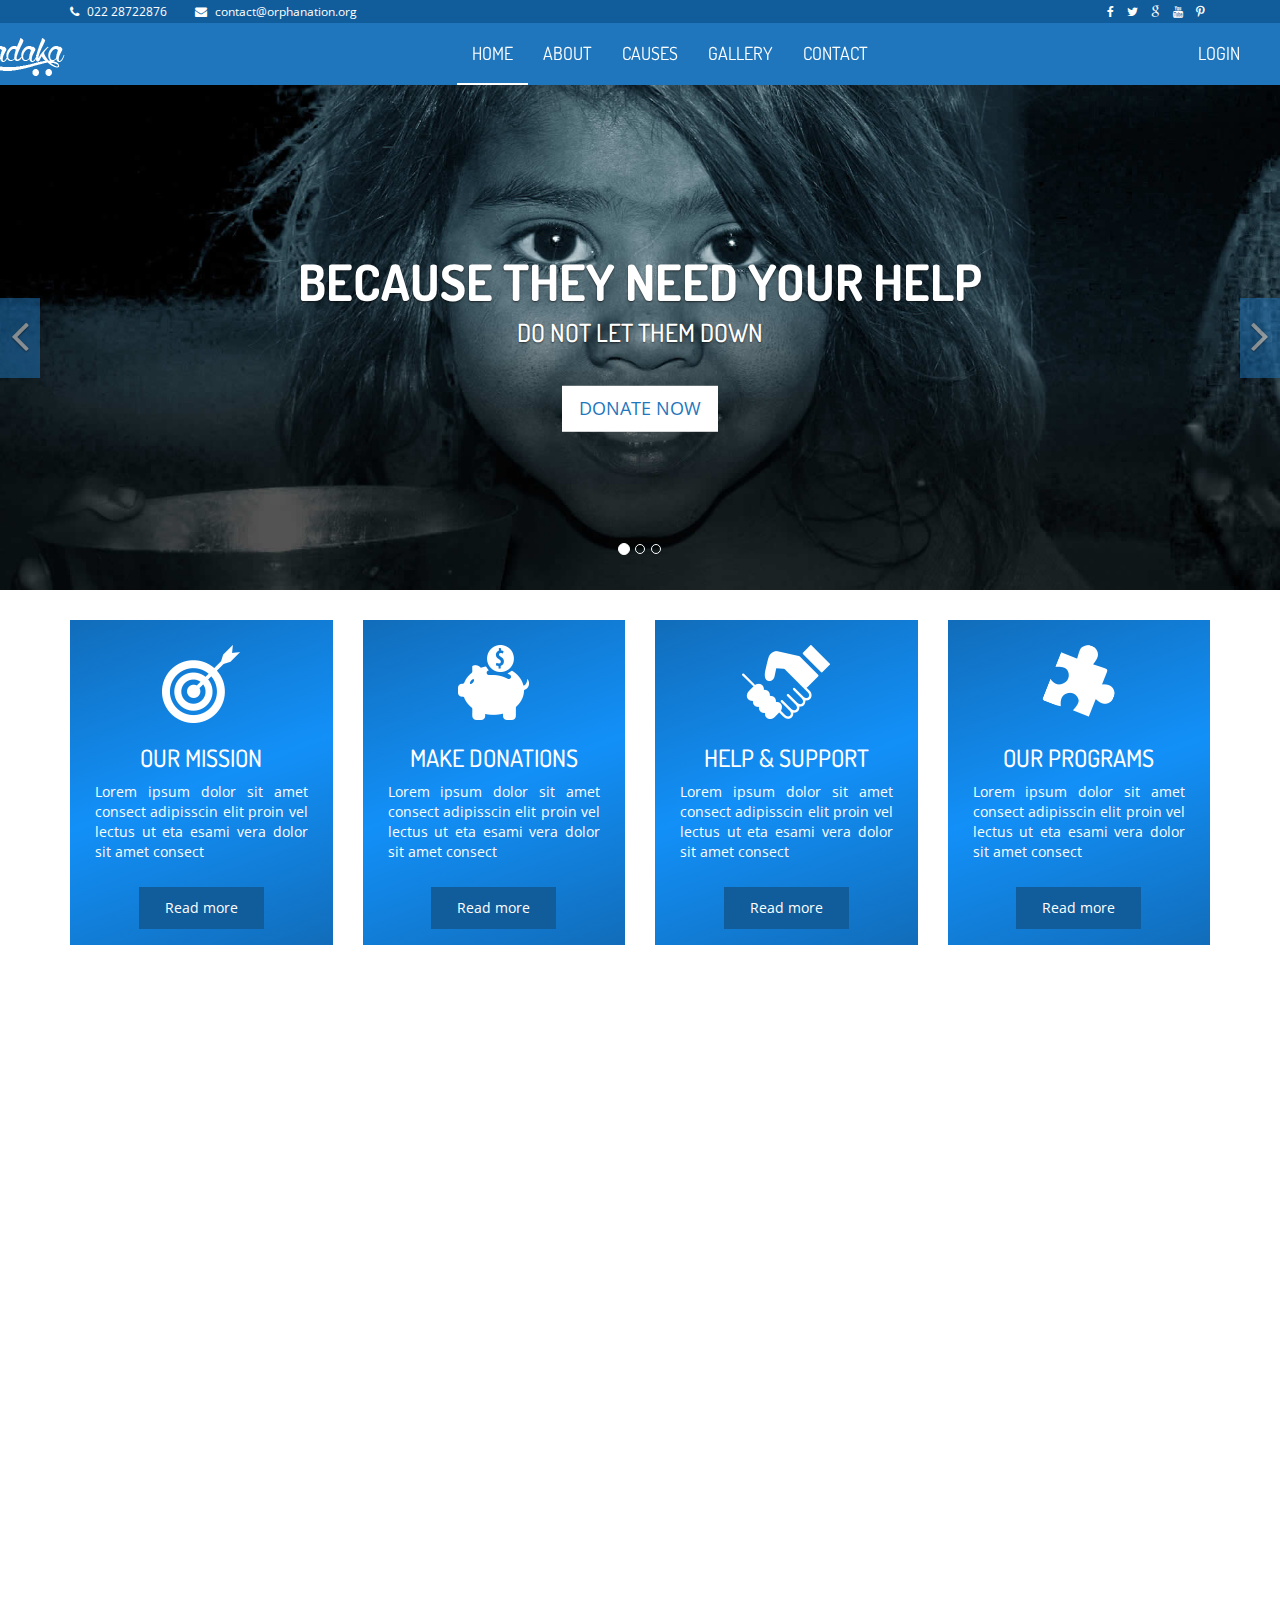
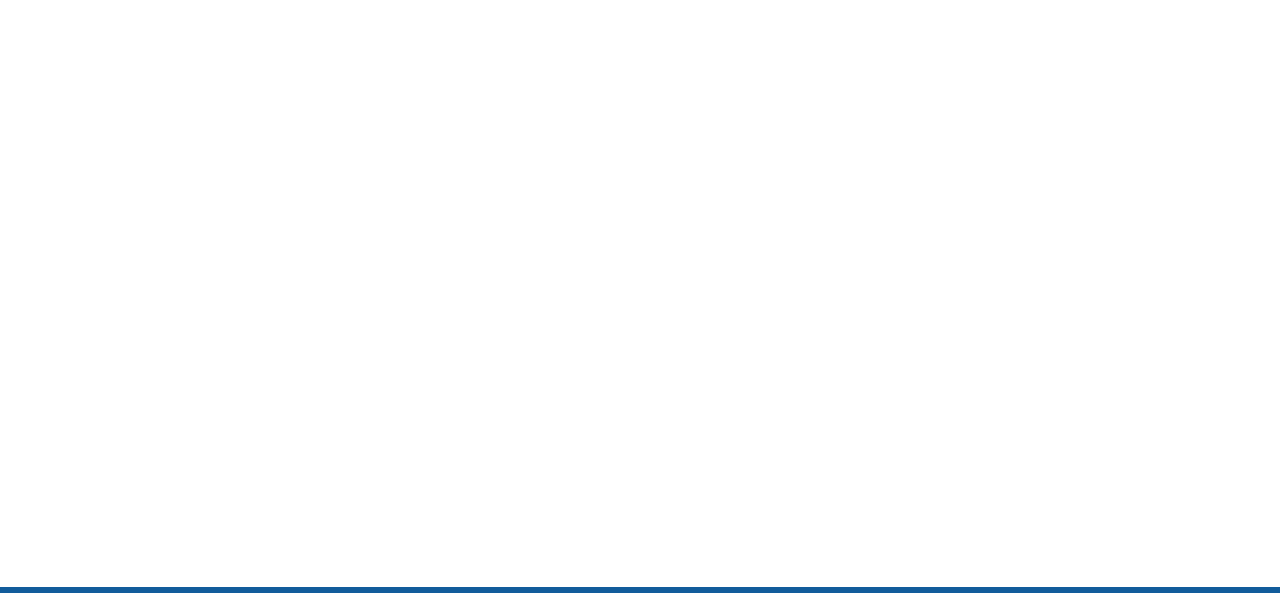
<file: index.html>
<!DOCTYPE html>
<html class="no-js">
    <head>
        <meta charset="utf-8">
        <title>Orphanation</title>
        <meta name="description" content="">
        <meta name="viewport" content="width=device-width, initial-scale=1">
        <!-- Fonts -->
        <link href='http://fonts.googleapis.com/css?family=Open+Sans:400,300,700' rel='stylesheet' type='text/css'>
        <link href='http://fonts.googleapis.com/css?family=Dosis:400,700' rel='stylesheet' type='text/css'>

        <!-- Bootsrap -->
        <link rel="stylesheet" href="assets/css/bootstrap.min.css">

        <!-- Font awesome -->
        <link rel="stylesheet" href="assets/css/font-awesome.min.css">

        <!-- Owl carousel -->
        <link rel="stylesheet" href="assets/css/owl.carousel.css">

        <!-- Template main Css -->
        <link rel="stylesheet" href="assets/css/style.css">
        
        <!-- Modernizr -->
        <script src="assets/js/modernizr-2.6.2.min.js"></script>


    </head>

    <body>


    <header class="main-header">
        
    
        <nav class="navbar navbar-static-top">

            <div class="navbar-top">

              <div class="container">
                  <div class="row">

                    <div class="col-sm-6 col-xs-12">

                        <ul class="list-unstyled list-inline header-contact">
                            <li> <i class="fa fa-phone"></i> <a href="tel:">022 28722876 </a> </li>
                             <li> <i class="fa fa-envelope"></i> <a href="contact@orphanation.org">contact@orphanation.org</a> </li>
                       </ul> <!-- /.header-contact  -->
                      
                    </div>

                    <div class="col-sm-6 col-xs-12 text-right">

                        <ul class="list-unstyled list-inline header-social">

                            <li> <a href="#"> <i class="fa fa-facebook"></i> </a> </li>
                            <li> <a href="#"> <i class="fa fa-twitter"></i>  </a> </li>
                            <li> <a href="#"> <i class="fa fa-google"></i>  </a> </li>
                            <li> <a href="#"> <i class="fa fa-youtube"></i>  </a> </li>
                            <li> <a href="#"> <i class="fa fa fa-pinterest-p"></i>  </a> </li>
                       </ul> <!-- /.header-social  -->
                        

                    </div>


                  </div>
              </div>

            </div>

            <div class="navbar-main">
              
              <div class="container" style="margin-right: 10px;">

                <div class="navbar-header">
                  <button type="button" class="navbar-toggle collapsed" data-toggle="collapse" data-target="#navbar" aria-expanded="false" aria-controls="navbar">

                    <span class="sr-only">Toggle navigation</span>
                    <span class="icon-bar"></span>
                    <span class="icon-bar"></span>
                    <span class="icon-bar"></span>

                  </button>
                  
                  <a class="navbar-brand" href="index.html"><img style="margin-left:-150px;" src="assets/images/sadaka-logo.png" alt=""></a>
                  
                </div>

                <div id="navbar" class="navbar-collapse collapse pull-right">

                  <ul class="nav navbar-nav">

                    <li><a class="is-active" href="index.html" style="margin-left:200px;">HOME</a></li>
                    <li><a href="about.html">ABOUT</a></li>
                    <li><a href="causes.html">CAUSES</a></li>
                    <li><a href="gallery.html">GALLERY</a></li>
                    <li><a href="contact.html">CONTACT</a></li>
                     <li style="float:right !important; margin-left:300px; margin-right: 00px;"><a href="login.php" style="float:right !important; margin-right: 00px;">LOGIN</a></li>
                  </ul>

                </div> <!-- /#navbar -->

              </div> <!-- /.container -->                

              
            </div> <!-- /.navbar-main -->


        </nav> 

    </header> <!-- /. main-header -->




    <!-- Carousel
    ================================================== -->
    <div id="homeCarousel" class="carousel slide carousel-home" data-ride="carousel">

          <!-- Indicators -->
          <ol class="carousel-indicators">
            <li data-target="#homeCarousel" data-slide-to="0" class="active"></li>
            <li data-target="#homeCarousel" data-slide-to="1"></li>
            <li data-target="#homeCarousel" data-slide-to="2"></li>
          </ol>

          <div class="carousel-inner" role="listbox">

            <div class="item active">

              <img src="assets/images/slider/home-slider-1.jpg" alt="">

              <div class="container">

                <div class="carousel-caption">

                  <h2 class="carousel-title bounceInDown animated slow">Because they need your help</h2>
                  <h4 class="carousel-subtitle bounceInUp animated slow ">Do not let them down</h4>
                  <a href="#" class="btn btn-lg btn-secondary hidden-xs bounceInUp animated slow" data-toggle="modal" data-target="#donateModal">DONATE NOW</a>

                </div> <!-- /.carousel-caption -->

              </div>

            </div> <!-- /.item -->


            <div class="item ">

              <img src="assets/images/slider/home-slider-2.jpg" alt="">

              <div class="container">

                <div class="carousel-caption">

                  <h2 class="carousel-title bounceInDown animated slow">Together we can improve their lives</h2>
                  <h4 class="carousel-subtitle bounceInUp animated slow"> So let's do it !</h4>
                  <a href="#" class="btn btn-lg btn-secondary hidden-xs bounceInUp animated" data-toggle="modal" data-target="#donateModal">DONATE NOW</a>

                </div> <!-- /.carousel-caption -->

              </div>

            </div> <!-- /.item -->




            <div class="item ">

              <img src="assets/images/slider/home-slider-3.jpg" alt="">

              <div class="container">

                <div class="carousel-caption">

                  <h2 class="carousel-title bounceInDown animated slow" >A penny is a lot of money, if you have not got a penny.</h2>
                  <h4 class="carousel-subtitle bounceInUp animated slow">You can make the diffrence !</h4>
                  <a href="#" class="btn btn-lg btn-secondary hidden-xs bounceInUp animated slow" data-toggle="modal" data-target="#donateModal">DONATE NOW</a>

                </div> <!-- /.carousel-caption -->

              </div>

            </div> <!-- /.item -->

          </div>

          <a class="left carousel-control" href="#homeCarousel" role="button" data-slide="prev">
            <span class="fa fa-angle-left" aria-hidden="true"></span>
            <span class="sr-only">Previous</span>
          </a>

          <a class="right carousel-control" href="#homeCarousel" role="button" data-slide="next">
            <span class="fa fa-angle-right" aria-hidden="true"></span>
            <span class="sr-only">Next</span>
          </a>

    </div><!-- /.carousel -->

    <div class="section-home about-us fadeIn animated">

        <div class="container">

            <div class="row">

                <div class="col-md-3 col-sm-6">
                
                  <div class="about-us-col">

                        <div class="col-icon-wrapper">
                          <img src="assets/images/icons/our-mission-icon.png" alt="">
                        </div>
                        <h3 class="col-title">our mission</h3>
                        <div class="col-details">

                          <p>Lorem ipsum dolor sit amet consect adipisscin elit proin vel lectus ut eta esami vera dolor sit amet consect</p>
                          
                        </div>
                        <a href="#" class="btn btn-primary"> Read more </a>
                    
                  </div>
                  
                </div>


                <div class="col-md-3 col-sm-6">
                
                  <div class="about-us-col">

                        <div class="col-icon-wrapper">
                          <img src="assets/images/icons/make-donation-icon.png" alt="">
                        </div>
                        <h3 class="col-title">Make donations</h3>
                        <div class="col-details">

                          <p>Lorem ipsum dolor sit amet consect adipisscin elit proin vel lectus ut eta esami vera dolor sit amet consect</p>
                          
                        </div>
                        <a href="#" class="btn btn-primary"> Read more </a>
                    
                  </div>
                  
                </div>


                <div class="col-md-3 col-sm-6">
                
                  <div class="about-us-col">

                        <div class="col-icon-wrapper">
                          <img src="assets/images/icons/help-icon.png" alt="">
                        </div>
                        <h3 class="col-title">Help & support</h3>
                        <div class="col-details">

                          <p>Lorem ipsum dolor sit amet consect adipisscin elit proin vel lectus ut eta esami vera dolor sit amet consect</p>
                          
                        </div>
                        <a href="#" class="btn btn-primary"> Read more </a>
                    
                  </div>
                  
                </div>


                <div class="col-md-3 col-sm-6">
                
                  <div class="about-us-col">

                        <div class="col-icon-wrapper">
                          <img src="assets/images/icons/programs-icon.png" alt="">
                        </div>
                        <h3 class="col-title">our programs</h3>
                        <div class="col-details">

                          <p>Lorem ipsum dolor sit amet consect adipisscin elit proin vel lectus ut eta esami vera dolor sit amet consect</p>
                          
                        </div>
                        <a href="#" class="btn btn-primary"> Read more </a>
                    
                  </div>
                  
                </div>
                

                
            </div>

        </div>
      
    </div> <!-- /.about-us -->

    <div class="section-home home-reasons">

        <div class="container">

            <div class="row">
                
                <div class="col-md-6">

                    <div class="reasons-col animate-onscroll fadeIn">

                        <img src="assets/images/reasons/we-fight-togother.jpg" alt="">

                        <div class="reasons-titles">

                            <h3 class="reasons-title">We fight together</h3>
                            <h5 class="reason-subtitle">We are humans</h5>
                            
                        </div>

                        <div class="on-hover hidden-xs">
                            
                                <p> Lorem ipsum dolor sit amet, consectetur adipisicing elit. Tenetur praesentium, itaque facilis nesciunt ab omnis cumque similique ipsa veritatis perspiciatis, harum ad at nihil molestias, dignissimos sint consequuntur. Officia, fuga.</p>


                                <p> Lorem ipsum dolor sit amet, consectetur adipisicing elit. Tenetur praesentium, itaque facilis nesciunt ab omnis cumque similique ipsa veritatis perspiciatis, harum ad at nihil molestias, dignissimos sint consequuntur. Officia, fuga.</p>

                                <p> Lorem ipsum dolor sit amet, consectetur adipisicing elit. Tenetur praesentium, itaque facilis nesciunt ab omnis cumque similique ipsa veritatis perspiciatis, harum ad at nihil molestias, dignissimos sint consequuntur. Officia, fuga.</p>
                                
                        </div>
                    </div>
                    
                </div>


                <div class="col-md-6">

                    <div class="reasons-col animate-onscroll fadeIn">

                        <img src="assets/images/reasons/we-care-about.jpg" alt="">

                        <div class="reasons-titles">

                            <h3 class="reasons-title">WE care about others</h3>
                            <h5 class="reason-subtitle">We are humans</h5>
                            
                        </div>

                        <div class="on-hover hidden-xs">
                            
                                <p> Lorem ipsum dolor sit amet, consectetur adipisicing elit. Tenetur praesentium, itaque facilis nesciunt ab omnis cumque similique ipsa veritatis perspiciatis, harum ad at nihil molestias, dignissimos sint consequuntur. Officia, fuga.</p>


                                <p> Lorem ipsum dolor sit amet, consectetur adipisicing elit. Tenetur praesentium, itaque facilis nesciunt ab omnis cumque similique ipsa veritatis perspiciatis, harum ad at nihil molestias, dignissimos sint consequuntur. Officia, fuga.</p>

                                <p> Lorem ipsum dolor sit amet, consectetur adipisicing elit. Tenetur praesentium, itaque facilis nesciunt ab omnis cumque similique ipsa veritatis perspiciatis, harum ad at nihil molestias, dignissimos sint consequuntur. Officia, fuga.</p>
                                
                        </div>


                    </div>
                    
                </div>


            </div>
          
  

        </div>
      

    </div> <!-- /.home-reasons -->

    <div class="section-home our-causes animate-onscroll fadeIn">

        <div class="container">

            <h2 class="title-style-1">Our Causes <span class="title-under"></span></h2>

            <div class="row">

                <div class="col-md-3 col-sm-6">

                    <div class="cause">

                        <img src="assets/images/causes/cause-hunger.jpg" alt="" class="cause-img">
                        <h4 class="cause-title"><a href="#">HUNGER AND POVERTY </a></h4>
                        <div class="cause-details">
                            Lorem ipsum dolor sit amet, consectetur adipiscing elit. Ut at eros rutrum turpis viverra elementum semper quis ex. Donec lorem nulla, aliquam quis neque vel, maximus lacinia urna.
                        </div>

                        <div class="btn-holder text-center">

                          <a href="#" class="btn btn-primary" data-toggle="modal" data-target="#donateModal"> DONATE NOW</a>
                          
                        </div>

                        

                    </div> <!-- /.cause -->
                    
                </div> 

                <div class="col-md-3 col-sm-6">

                    <div class="cause">

                        <img src="assets/images/causes/cause-education.jpg" alt="" class="cause-img">
                        <h4 class="cause-title"><a href="#">EDUCATION AND TRAINING</a></h4>
                        <div class="cause-details">
                            Lorem ipsum dolor sit amet, consectetur adipiscing elit. Ut at eros rutrum turpis viverra elementum semper quis ex. Donec lorem nulla, aliquam quis neque vel, maximus lacinia urna.
                        </div>

                        <div class="btn-holder text-center">

                          <a href="#" class="btn btn-primary" data-toggle="modal" data-target="#donateModal"> DONATE NOW</a>
                          
                        </div>

                        

                    </div> <!-- /.cause -->
                    
                </div>


                <div class="col-md-3 col-sm-6">

                    <div class="cause">

                        <img src="assets/images/causes/cause-rights.jpg" alt="" class="cause-img">

                        <h4 class="cause-title"><a href="#">HUMAN RIGHTS</a></h4>
                        <div class="cause-details">
                            Lorem ipsum dolor sit amet, consectetur adipiscing elit. Ut at eros rutrum turpis viverra elementum semper quis ex. Donec lorem nulla, aliquam quis neque vel, maximus lacinia urna.
                        </div>

                        <div class="btn-holder text-center">

                          <a href="#" class="btn btn-primary" data-toggle="modal" data-target="#donateModal"> DONATE NOW</a>
                          
                        </div>

                        

                    </div> <!-- /.cause -->
                    
                </div>

                <div class="col-md-3 col-sm-6">

                    <div class="cause">

                        <img src="assets/images/causes/cause-culture.jpg" alt="" class="cause-img">
                        <h4 class="cause-title"><a href="#">ARTS AND CULTURE </a></h4>
                        <div class="cause-details">
                            Lorem ipsum dolor sit amet, consectetur adipiscing elit. Ut at eros rutrum turpis viverra elementum semper quis ex. Donec lorem nulla, aliquam quis neque vel, maximus lacinia urna.
                        </div>

                        <div class="btn-holder text-center">

                          <a href="#" class="btn btn-primary" data-toggle="modal" data-target="#donateModal"> DONATE NOW</a>
                          
                        </div>

                        

                    </div> <!-- /.cause -->
                    
                </div>

            </div>

        </div>
        
    </div> <!-- /.our-causes -->
        </div>

        <div class="footer-bottom">
        </div>
        
    </footer> <!-- main-footer -->




    <!-- Donate Modal -->
    <div class="modal fade" id="donateModal" tabindex="-1" role="dialog" aria-labelledby="donateModalLabel" aria-hidden="true">

      <div class="modal-dialog">
        <div class="modal-content">
          <div class="modal-header">
            <button type="button" class="close" data-dismiss="modal" aria-label="Close"><span aria-hidden="true">&times;</span></button>
            <h4 class="modal-title" id="donateModalLabel">DONATE NOW</h4>
          </div>
          <div class="modal-body">

                <form class="form-donation">

                        <h3 class="title-style-1 text-center">Thank you for your donation <span class="title-under"></span>  </h3>

                        <div class="row">

                            <div class="form-group col-md-12 ">
                                <input type="text" class="form-control" id="amount" placeholder="AMOUNT(€)">
                            </div>

                        </div>


                        <div class="row">
                            <div class="form-group col-md-6">
                                <input type="text" class="form-control" name="firstName" placeholder="First name*">
                            </div>

                            <div class="form-group col-md-6">
                                <input type="text" class="form-control" name="lastName" placeholder="Last name*">
                            </div>
                        </div>


                        <div class="row">

                            <div class="form-group col-md-6">
                                <input type="text" class="form-control" name="email" placeholder="Email*">
                            </div>

                            <div class="form-group col-md-6">
                                <input type="text" class="form-control" name="phone" placeholder="Phone">
                            </div>

                        </div>

                        <div class="row">

                            <div class="form-group col-md-12">
                                <input type="text" class="form-control" name="address" placeholder="Address">
                            </div>

                        </div>


                        <div class="row">

                            <div class="form-group col-md-12">
                                <textarea cols="30" rows="4" class="form-control" name="note" placeholder="Additional note"></textarea>
                            </div>

                        </div>

                        <div class="row">

                            <div class="form-group col-md-12">
                                <button type="submit" class="btn btn-primary pull-right" name="donateNow" >DONATE NOW</button>
                            </div>

                        </div>



                       
                    
                </form>
            
          </div>
        </div>
      </div>

    </div> <!-- /.modal -->





    <!--  Scripts
    ================================================== -->

    <!-- jQuery -->
    <script src="//ajax.googleapis.com/ajax/libs/jquery/1.11.1/jquery.min.js"></script>
    <script>window.jQuery || document.write('<script src="assets/js/jquery-1.11.1.min.js"><\/script>')</script>

    <!-- Bootsrap javascript file -->
    <script src="assets/js/bootstrap.min.js"></script>
    
    <!-- owl carouseljavascript file -->
    <script src="assets/js/owl.carousel.min.js"></script>

    <!-- Template main javascript -->
    <script src="assets/js/main.js"></script>

    <!-- Google Analytics: change UA-XXXXX-X to be your site's ID. -->
    <script>
        (function(b,o,i,l,e,r){b.GoogleAnalyticsObject=l;b[l]||(b[l]=
        function(){(b[l].q=b[l].q||[]).push(arguments)});b[l].l=+new Date;
        e=o.createElement(i);r=o.getElementsByTagName(i)[0];
        e.src='//www.google-analytics.com/analytics.js';
        r.parentNode.insertBefore(e,r)}(window,document,'script','ga'));
        ga('create','UA-XXXXX-X');ga('send','pageview');
    </script>

    </body>
</html>
</file>
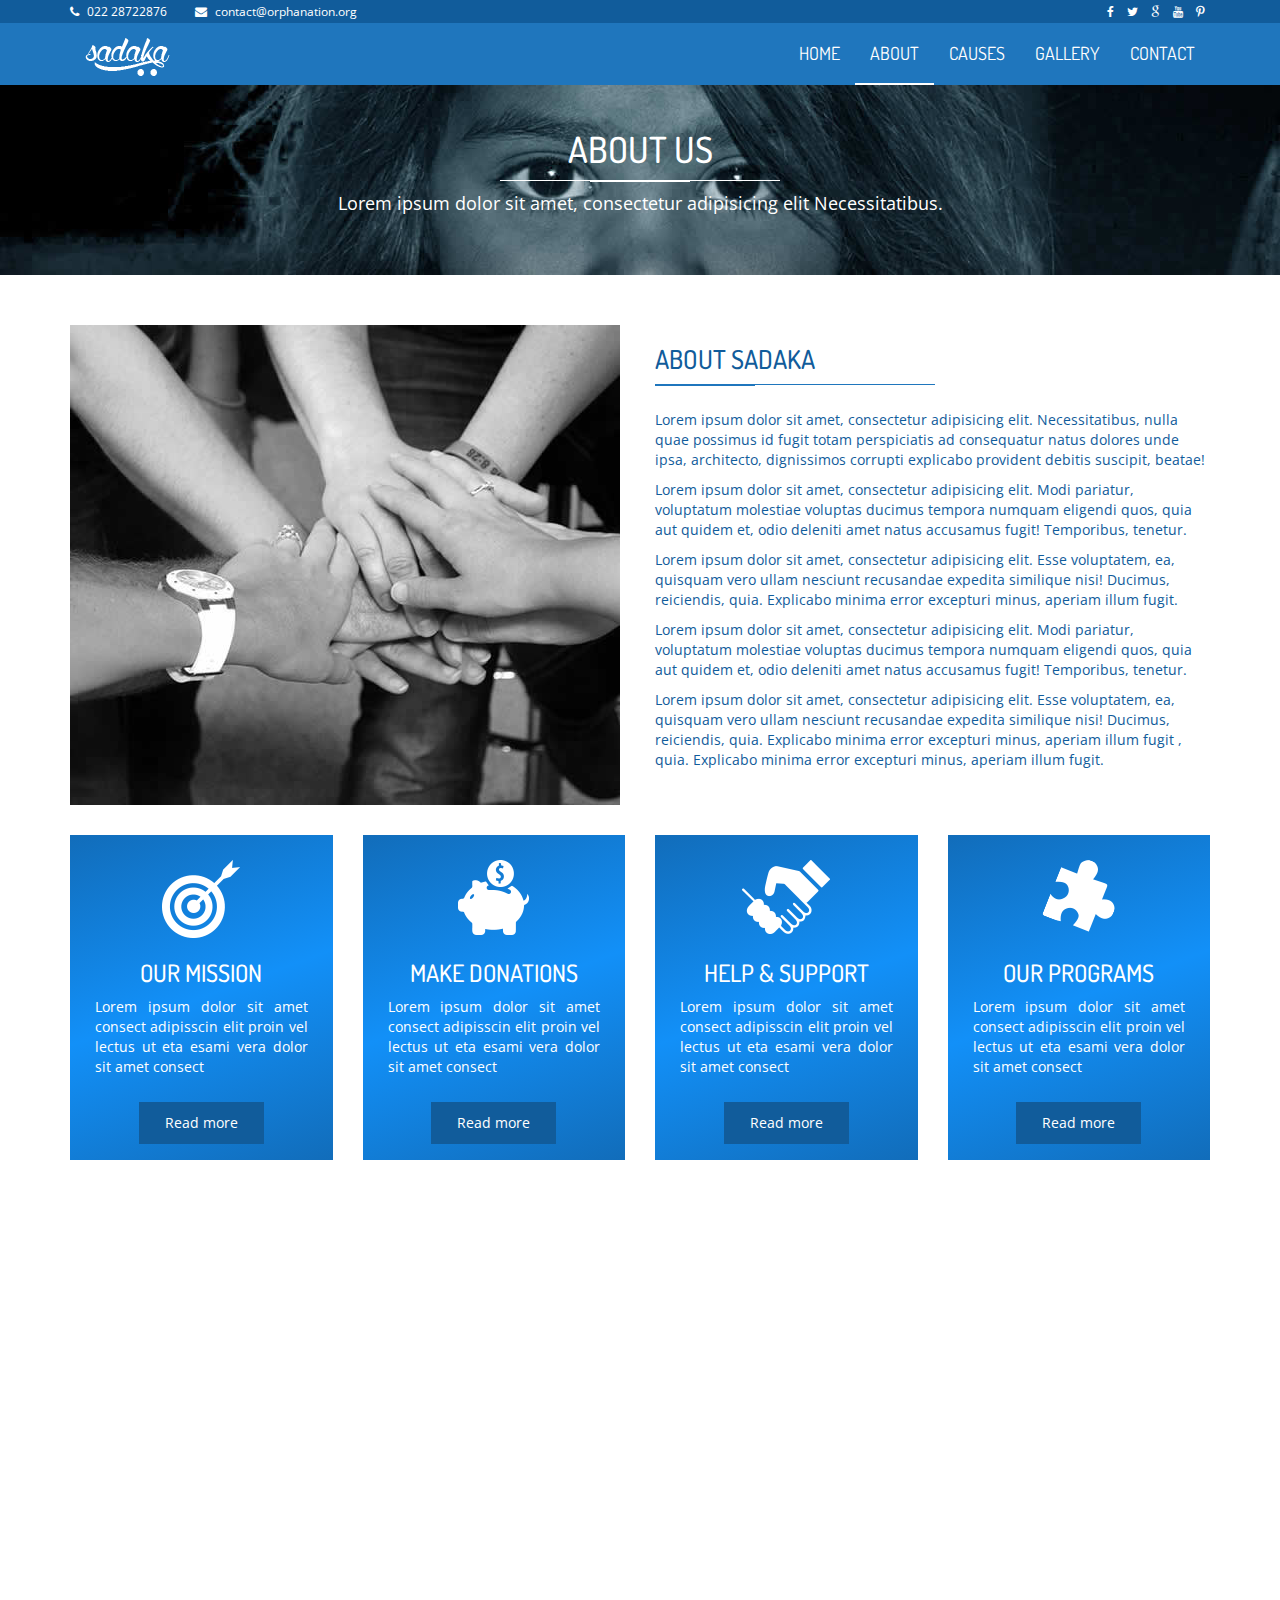
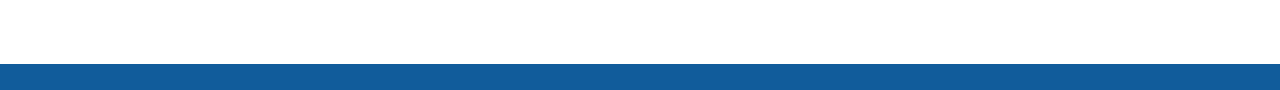
<file: about.html>
<!DOCTYPE html>
<html class="no-js">
    <head>
        <meta charset="utf-8">
        <title>Orphanation</title>
        <meta name="description" content="">
        <meta name="viewport" content="width=device-width, initial-scale=1">

        <!-- Fonts -->
        <link href='http://fonts.googleapis.com/css?family=Open+Sans:400,300,700' rel='stylesheet' type='text/css'>
        <link href='http://fonts.googleapis.com/css?family=Dosis:400,700' rel='stylesheet' type='text/css'>

        <!-- Bootsrap -->
        <link rel="stylesheet" href="assets/css/bootstrap.min.css">

        <!-- Font awesome -->
        <link rel="stylesheet" href="assets/css/font-awesome.min.css">

        <!-- Template main Css -->
        <link rel="stylesheet" href="assets/css/style.css">
        
        <!-- Modernizr -->
        <script src="assets/js/modernizr-2.6.2.min.js"></script>


    </head>
    <body>
    <!-- NAVBAR
    ================================================== -->

    <header class="main-header">
        
    
        <nav class="navbar navbar-static-top">

            <div class="navbar-top">

              <div class="container">
                  <div class="row">

                    <div class="col-sm-6 col-xs-12">

                        <ul class="list-unstyled list-inline header-contact">
                            <li> <i class="fa fa-phone"></i> <a href="tel:">022 28722876 </a> </li>
                             <li> <i class="fa fa-envelope"></i> <a href="mailto:contact@orphanation.org">contact@orphanation.org</a> </li>
                       </ul> <!-- /.header-contact  -->
                      
                    </div>

                    <div class="col-sm-6 col-xs-12 text-right">

                        <ul class="list-unstyled list-inline header-social">

                            <li> <a href="#" target="_blank"> <i class="fa fa-facebook"></i> </a> </li>
                            <li> <a href="#" target="_blank"> <i class="fa fa-twitter"></i>  </a> </li>
                            <li> <a href="#" target="_blank"> <i class="fa fa-google"></i>  </a> </li>
                            <li> <a href="#" target="_blank"> <i class="fa fa-youtube"></i>  </a> </li>
                            <li> <a href="#" target="_blank"> <i class="fa fa fa-pinterest-p"></i>  </a> </li>
                       </ul> <!-- /.header-social  -->
                      
                    </div>


                  </div>
              </div>

            </div>

            <div class="navbar-main">
              
              <div class="container">

                <div class="navbar-header">
                  <button type="button" class="navbar-toggle collapsed" data-toggle="collapse" data-target="#navbar" aria-expanded="false" aria-controls="navbar">

                    <span class="sr-only">Toggle navigation</span>
                    <span class="icon-bar"></span>
                    <span class="icon-bar"></span>
                    <span class="icon-bar"></span>

                  </button>
                  
                  <a class="navbar-brand" href="index.html"><img src="assets/images/sadaka-logo.png" alt=""></a>
                  
                </div>

                <div id="navbar" class="navbar-collapse collapse pull-right">

                  <ul class="nav navbar-nav">

                    <li><a href="index.html">HOME</a></li>
                    <li><a class="is-active"  href="about.html">ABOUT</a></li>
                    <li><a href="causes.html">CAUSES</a></li>
                    <li><a href="gallery.html">GALLERY</a></li>
                    <li><a href="contact.html">CONTACT</a></li>

                  </ul>

                </div> <!-- /#navbar -->

              </div> <!-- /.container -->
              
            </div> <!-- /.navbar-main -->


        </nav> 

    </header> <!-- /. main-header -->


	<div class="page-heading text-center">

		<div class="container zoomIn animated">
			
			<h1 class="page-title">ABOUT US <span class="title-under"></span></h1>
			<p class="page-description">
				Lorem ipsum dolor sit amet, consectetur adipisicing elit Necessitatibus.
			</p>
			
		</div>

	</div>

	<div class="main-container">

		<div class="container">

			<div class="row fadeIn animated">

				<div class="col-md-6">

					<img src="assets/images/about-us.jpg" alt="" class="img-responsive">

				</div>

				<div class="col-md-6">

					<h2 class="title-style-2">ABOUT SADAKA <span class="title-under"></span></h2>

					<p>
						Lorem ipsum dolor sit amet, consectetur adipisicing elit. Necessitatibus, nulla quae possimus id fugit totam perspiciatis ad consequatur natus dolores unde ipsa, architecto, dignissimos corrupti explicabo provident debitis suscipit, beatae!
					</p>

					<p>
						Lorem ipsum dolor sit amet, consectetur adipisicing elit. Modi pariatur, voluptatum molestiae voluptas ducimus tempora numquam eligendi quos, quia aut quidem et, odio deleniti amet natus accusamus fugit! Temporibus, tenetur.
					</p>

					<p>
						Lorem ipsum dolor sit amet, consectetur adipisicing elit. Esse voluptatem, ea, quisquam vero ullam nesciunt recusandae expedita similique nisi! Ducimus, reiciendis, quia. Explicabo minima error excepturi minus, aperiam illum fugit.
					</p>

					<p>
						Lorem ipsum dolor sit amet, consectetur adipisicing elit. Modi pariatur, voluptatum molestiae voluptas ducimus tempora numquam eligendi quos, quia aut quidem et, odio deleniti amet natus accusamus fugit! Temporibus, tenetur.
					</p>

					<p>
						Lorem ipsum dolor sit amet, consectetur adipisicing elit. Esse voluptatem, ea, quisquam vero ullam nesciunt recusandae expedita similique nisi! Ducimus, reiciendis, quia. Explicabo minima error excepturi minus, aperiam illum fugit , quia. Explicabo minima error excepturi minus, aperiam illum fugit.

					</p>
					
				</div>

			</div> <!-- /.row -->

			<div class="section-home about-us">


			            <div class="row">

			                <div class="col-md-3 col-sm-6">
			                
			                  <div class="about-us-col">

			                        <div class="col-icon-wrapper">
			                          <img src="assets/images/icons/our-mission-icon.png" alt="">
			                        </div>
			                        <h3 class="col-title">our mission</h3>
			                        <div class="col-details">

			                          <p>Lorem ipsum dolor sit amet consect adipisscin elit proin vel lectus ut eta esami vera dolor sit amet consect</p>
			                          
			                        </div>
			                        <a href="#" class="btn btn-primary"> Read more </a>
			                    
			                  </div>
			                  
			                </div>


			                <div class="col-md-3 col-sm-6">
			                
			                  <div class="about-us-col">

			                        <div class="col-icon-wrapper">
			                          <img src="assets/images/icons/make-donation-icon.png" alt="">
			                        </div>
			                        <h3 class="col-title">Make donations</h3>
			                        <div class="col-details">

			                          <p>Lorem ipsum dolor sit amet consect adipisscin elit proin vel lectus ut eta esami vera dolor sit amet consect</p>
			                          
			                        </div>
			                        <a href="#" class="btn btn-primary"> Read more </a>
			                    
			                  </div>
			                  
			                </div>


			                <div class="col-md-3 col-sm-6">
			                
			                  <div class="about-us-col">

			                        <div class="col-icon-wrapper">
			                          <img src="assets/images/icons/help-icon.png" alt="">
			                        </div>
			                        <h3 class="col-title">Help & support</h3>
			                        <div class="col-details">

			                          <p>Lorem ipsum dolor sit amet consect adipisscin elit proin vel lectus ut eta esami vera dolor sit amet consect</p>
			                          
			                        </div>
			                        <a href="#" class="btn btn-primary"> Read more </a>
			                    
			                  </div>
			                  
			                </div>


			                <div class="col-md-3 col-sm-6">
			                
			                  <div class="about-us-col">

			                        <div class="col-icon-wrapper">
			                          <img src="assets/images/icons/programs-icon.png" alt="">
			                        </div>
			                        <h3 class="col-title">our programs</h3>
			                        <div class="col-details">

			                          <p>Lorem ipsum dolor sit amet consect adipisscin elit proin vel lectus ut eta esami vera dolor sit amet consect</p>
			                          
			                        </div>
			                        <a href="#" class="btn btn-primary"> Read more </a>
			                    
			                  </div>
			                  
			                </div>
			                

			                
			            </div> <!-- /.row -->

			      
			    </div> 

		</div> <!-- /.about-us -->


	    <div class="our-team animate-onscroll fadeIn">

	        <div class="container">

	            <h2 class="title-style-1">Our Team <span class="title-under"></span></h2>

	            <div class="row">

	                <div class="col-md-3 col-sm-6">

	                    <div class="team-member">

	                        <div class="thumnail">

	                            <img src="assets/images/team/member-1.jpg" alt="" class="cause-img">
	                            
	                        </div>



	                        <h4 class="member-name"><a href="#">Robert C. Numbers</a></h4>

	                        <div class="member-position">
	                            CO-FOUNDER
	                        </div>

	                        <div class="btn-holder">

	                          <a href="#" class="btn"> <i class="fa fa-envelope"></i> </a>
	                          <a href="#" class="btn"> <i class="fa fa-facebook"></i> </a>
	                          <a href="#" class="btn"> <i class="fa fa-google"></i> </a>
	                          <a href="#" class="btn"> <i class="fa fa-twitter"></i> </a>
	                          <a href="#" class="btn"> <i class="fa fa-linkedin"></i> </a>
	                          
	                        </div>

	                        

	                    </div> <!-- /.team-member -->
	                    
	                </div>

	                <div class="col-md-3 col-sm-6">

	                    <div class="team-member">

	                        <div class="thumnail">

	                            <img src="assets/images/team/member-3.jpg" alt="" class="cause-img">
	                            
	                        </div>



	                        <h4 class="member-name"><a href="#">Marjorie R. Echevarria</a></h4>

	                        <div class="member-position">
	                            CO-FOUNDER
	                        </div>

	                        <div class="btn-holder">

	                          <a href="#" class="btn"> <i class="fa fa-envelope"></i> </a>
	                          <a href="#" class="btn"> <i class="fa fa-facebook"></i> </a>
	                          <a href="#" class="btn"> <i class="fa fa-google"></i> </a>
	                          <a href="#" class="btn"> <i class="fa fa-twitter"></i> </a>
	                          <a href="#" class="btn"> <i class="fa fa-linkedin"></i> </a>
	                          
	                        </div>

	                        

	                    </div> <!-- /.team-member -->
	                    
	                </div>


	                <div class="col-md-3 col-sm-6">

	                    <div class="team-member">

	                        <div class="thumnail">

	                            <img src="assets/images/team/member-4.jpg" alt="" class="cause-img">
	                            
	                        </div>



	                        <h4 class="member-name"><a href="#">Allison J. Falls</a></h4>

	                        <div class="member-position">
	                            CO-FOUNDER
	                        </div>

	                        <div class="btn-holder">

	                          <a href="#" class="btn"> <i class="fa fa-envelope"></i> </a>
	                          <a href="#" class="btn"> <i class="fa fa-facebook"></i> </a>
	                          <a href="#" class="btn"> <i class="fa fa-google"></i> </a>
	                          <a href="#" class="btn"> <i class="fa fa-twitter"></i> </a>
	                          <a href="#" class="btn"> <i class="fa fa-linkedin"></i> </a>
	                          
	                        </div>

	                        

	                    </div> <!-- /.team-member -->
	                    
	                </div>


	                <div class="col-md-3 col-sm-6">

	                    <div class="team-member">

	                        <div class="thumnail">

	                            <img src="assets/images/team/member-2.jpg" alt="" class="cause-img">
	                            
	                        </div>



	                        <h4 class="member-name"><a href="#">Bryan B. Stevens</a></h4>

	                        <div class="member-position">
	                            CO-FOUNDER
	                        </div>

	                        <div class="btn-holder">

	                          <a href="#" class="btn"> <i class="fa fa-envelope"></i> </a>
	                          <a href="#" class="btn"> <i class="fa fa-facebook"></i> </a>
	                          <a href="#" class="btn"> <i class="fa fa-google"></i> </a>
	                          <a href="#" class="btn"> <i class="fa fa-twitter"></i> </a>
	                          <a href="#" class="btn"> <i class="fa fa-linkedin"></i> </a>
	                          
	                        </div>

	                        

	                    </div> <!-- /.team-member -->
	                  
	                </div>
	            </div> <!-- /.row -->
	        </div>
	    </div>
	</div>
     </div>
                    <div class="clearfix"></div>



                </div>
                
                
            </div>

            
        </div>

        <div class="footer-bottom">

            <div class="container text-right">
                Sadaka @ copyrights 2015 - by <a href="http://www.ouarmedia.com" target="_blank">Ouarmedia</a>
            </div>
        </div>
        
    </footer>




       
        
        <!-- jQuery -->
        <script src="//ajax.googleapis.com/ajax/libs/jquery/1.11.1/jquery.min.js"></script>
        <script>window.jQuery || document.write('<script src="assets/js/jquery-1.11.1.min.js"><\/script>')</script>

        <!-- Bootsrap javascript file -->
        <script src="assets/js/bootstrap.min.js"></script>


        <!-- Template main javascript -->
        <script src="assets/js/main.js"></script>

        <!-- Google Analytics: change UA-XXXXX-X to be your site's ID. -->
        <script>
            (function(b,o,i,l,e,r){b.GoogleAnalyticsObject=l;b[l]||(b[l]=
            function(){(b[l].q=b[l].q||[]).push(arguments)});b[l].l=+new Date;
            e=o.createElement(i);r=o.getElementsByTagName(i)[0];
            e.src='//www.google-analytics.com/analytics.js';
            r.parentNode.insertBefore(e,r)}(window,document,'script','ga'));
            ga('create','UA-XXXXX-X');ga('send','pageview');
        </script>
    </body>
</html>
</file>
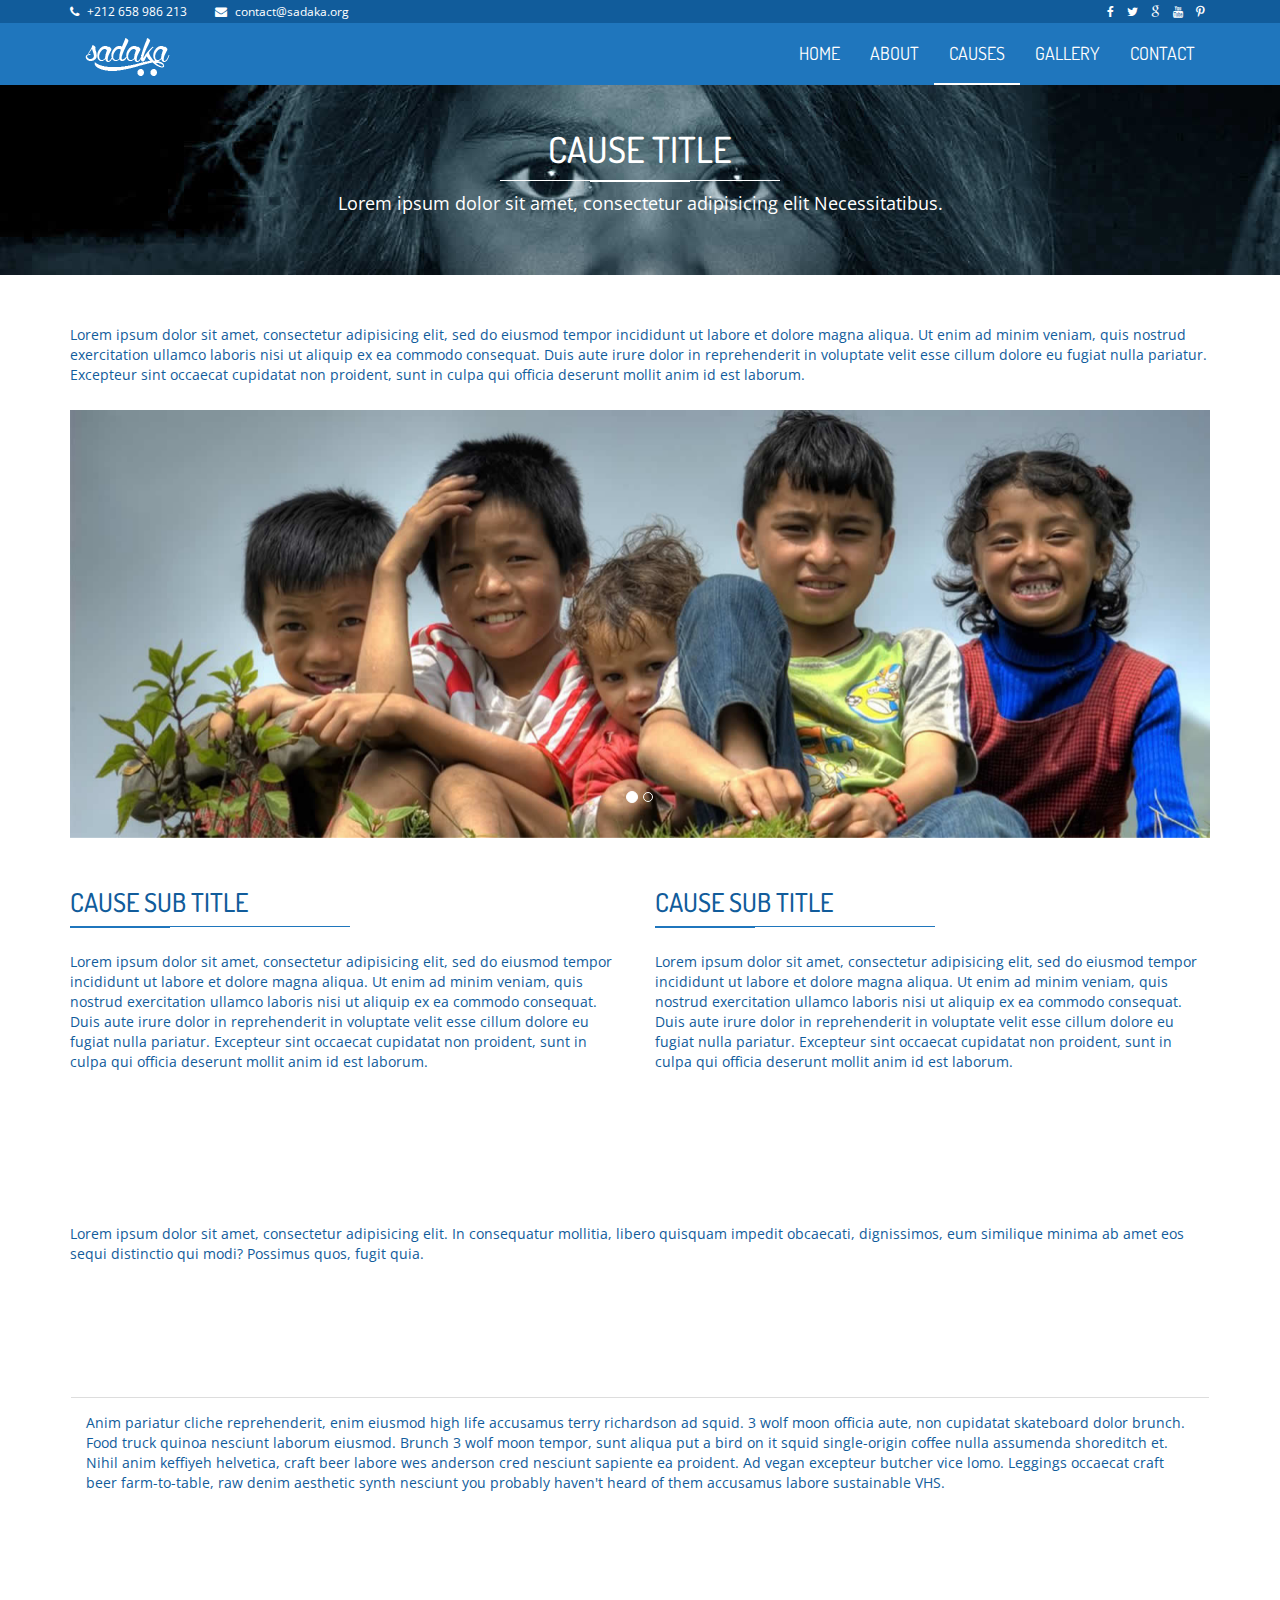
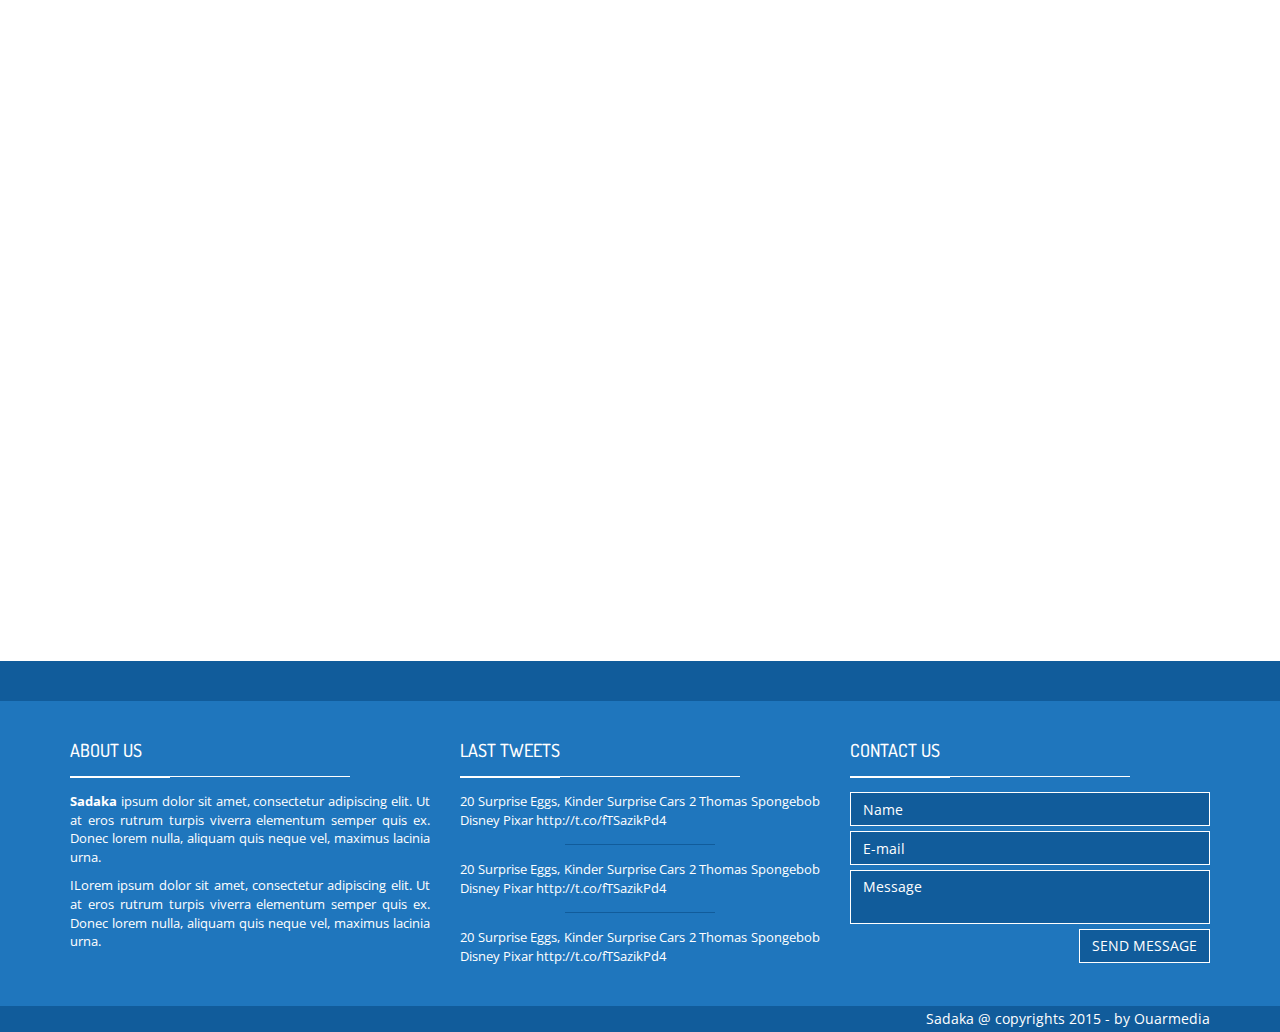
<file: causes-single.html>
<!DOCTYPE html>
<html class="no-js">
    <head>
        <meta charset="utf-8">
        <title>Single cause | Charity / Non-profit responsive Bootstrap HTML5 template</title>
        <meta name="description" content="">
        <meta name="viewport" content="width=device-width, initial-scale=1">

        <!-- Fonts -->
        <link href='http://fonts.googleapis.com/css?family=Open+Sans:400,300,700' rel='stylesheet' type='text/css'>
        <link href='http://fonts.googleapis.com/css?family=Dosis:400,700' rel='stylesheet' type='text/css'>

        <!-- Bootsrap -->
        <link rel="stylesheet" href="assets/css/bootstrap.min.css">


        <!-- Font awesome -->
        <link rel="stylesheet" href="assets/css/font-awesome.min.css">

        <!-- PrettyPhoto -->
        <link rel="stylesheet" href="assets/css/prettyPhoto.css">

        <!-- Template main Css -->
        <link rel="stylesheet" href="assets/css/style.css">
        
        <!-- Modernizr -->
        <script src="assets/js/modernizr-2.6.2.min.js"></script>


    </head>
    <body>
    <!-- NAVBAR
    ================================================== -->

    <header class="main-header">
        
    
        <nav class="navbar navbar-static-top">

            <div class="navbar-top">

              <div class="container">
                  <div class="row">

                    <div class="col-sm-6 col-xs-12">

                        <ul class="list-unstyled list-inline header-contact">
                            <li> <i class="fa fa-phone"></i> <a href="tel:">+212 658 986 213 </a> </li>
                             <li> <i class="fa fa-envelope"></i> <a href="mailto:contact@sadaka.org">contact@sadaka.org</a> </li>
                       </ul> <!-- /.header-contact  -->
                      
                    </div>

                    <div class="col-sm-6 col-xs-12 text-right">

                        <ul class="list-unstyled list-inline header-social">

                            <li> <a href="#" target="_blank"> <i class="fa fa-facebook"></i> </a> </li>
                            <li> <a href="#" target="_blank"> <i class="fa fa-twitter"></i>  </a> </li>
                            <li> <a href="#" target="_blank"> <i class="fa fa-google"></i>  </a> </li>
                            <li> <a href="#" target="_blank"> <i class="fa fa-youtube"></i>  </a> </li>
                            <li> <a href="#" target="_blank"> <i class="fa fa fa-pinterest-p"></i>  </a> </li>

                       </ul> <!-- /.header-social  -->
                      
                    </div>


                  </div>
              </div>

            </div>

            <div class="navbar-main">
              
              <div class="container">

                <div class="navbar-header">
                  <button type="button" class="navbar-toggle collapsed" data-toggle="collapse" data-target="#navbar" aria-expanded="false" aria-controls="navbar">

                    <span class="sr-only">Toggle navigation</span>
                    <span class="icon-bar"></span>
                    <span class="icon-bar"></span>
                    <span class="icon-bar"></span>

                  </button>
                  
                  <a class="navbar-brand" href="index.html"><img src="assets/images/sadaka-logo.png" alt=""></a>
                  
                </div>

                <div id="navbar" class="navbar-collapse collapse pull-right">

                  <ul class="nav navbar-nav">

                    <li><a href="index.html">HOME</a></li>
                    <li><a href="about.html">ABOUT</a></li>
                    <li class="has-child "><a class="is-active" href="#">CAUSES</a>

                      <ul class="submenu">
                         <li class="submenu-item"><a href="causes.html">Causes list </a></li>
                         <li class="submenu-item"><a href="causes-single.html">Single cause </a></li>
                         <li class="submenu-item"><a href="causes-single.html">Single cause </a></li>
                         <li class="submenu-item"><a href="causes-single.html">Single cause </a></li>
                      </ul>

                    </li>
                    <li><a href="gallery.html">GALLERY</a></li>
                    <li><a href="contact.html">CONTACT</a></li>

                  </ul>

                </div> <!-- /#navbar -->

              </div> <!-- /.container -->
              
            </div> <!-- /.navbar-main -->


        </nav> 

    </header> <!-- /. main-header -->


	<div class="page-heading text-center">

		<div class="container zoomIn animated">
			
			<h1 class="page-title">CAUSE TITLE <span class="title-under"></span></h1>
			<p class="page-description">
				Lorem ipsum dolor sit amet, consectetur adipisicing elit Necessitatibus.
			</p>
			
		</div>

	</div>

	<div class="main-container">

		<div class="container">

			<div class="row">

				<div class="col-md-12 fadeIn animated">

					<p>
						Lorem ipsum dolor sit amet, consectetur adipisicing elit, sed do eiusmod
						tempor incididunt ut labore et dolore magna aliqua. Ut enim ad minim veniam,
						quis nostrud exercitation ullamco laboris nisi ut aliquip ex ea commodo
						consequat. Duis aute irure dolor in reprehenderit in voluptate velit esse
						cillum dolore eu fugiat nulla pariatur. Excepteur sint occaecat cupidatat non
						proident, sunt in culpa qui officia deserunt mollit anim id est laborum.
					</p>

				</div>

				<div class="col-md-12 fadeIn animated">

					<div id="cause-carousel" class="carousel slide cause-carousel" data-ride="carousel">

						  <!-- Indicators -->
						  <ol class="carousel-indicators">
						    <li data-target="#cause-carousel" data-slide-to="0" class="active"></li>
						    <li data-target="#cause-carousel" data-slide-to="1"></li>
						  </ol>

						  <!-- Wrapper for slides -->
						  <div class="carousel-inner" role="listbox">

						    <div class="item active">

						      <img src="assets/images/causes/slider/cause-slider-1.jpg" alt="">
						      
						    </div>

						    <div class="item">

						      <img src="assets/images/causes/slider/cause-slider-2.jpg" alt="">
						      
						    </div>

						  </div>
					</div>

				</div>

			</div>

			<div class="row fadeIn animated">

				<div class="col-md-6">

					<h2 class="title-style-2"> Cause sub title <span class="title-under"></span></h2>

					<p>
						Lorem ipsum dolor sit amet, consectetur adipisicing elit, sed do eiusmod
						tempor incididunt ut labore et dolore magna aliqua. Ut enim ad minim veniam,
						quis nostrud exercitation ullamco laboris nisi ut aliquip ex ea commodo
						consequat. Duis aute irure dolor in reprehenderit in voluptate velit esse
						cillum dolore eu fugiat nulla pariatur. Excepteur sint occaecat cupidatat non
						proident, sunt in culpa qui officia deserunt mollit anim id est laborum.
					</p>

				</div>

				<div class="col-md-6">

					<h2 class="title-style-2"> Cause sub title <span class="title-under"></span></h2>

					<p>
						Lorem ipsum dolor sit amet, consectetur adipisicing elit, sed do eiusmod
						tempor incididunt ut labore et dolore magna aliqua. Ut enim ad minim veniam,
						quis nostrud exercitation ullamco laboris nisi ut aliquip ex ea commodo
						consequat. Duis aute irure dolor in reprehenderit in voluptate velit esse
						cillum dolore eu fugiat nulla pariatur. Excepteur sint occaecat cupidatat non
						proident, sunt in culpa qui officia deserunt mollit anim id est laborum.
					</p>

				</div>

			</div>

			<div class="row ">

				<div class="col-md-12 fadeIn animate-onscroll">

					<h2 class="title-style-2"> Tabs <span class="title-under"></span></h2>

					
						<div role="tabpanel">

							  <!-- Nav tabs -->
							  <ul class="nav nav-tabs" role="tablist">
							    <li role="presentation" class="active"><a href="#home" aria-controls="home" role="tab" data-toggle="tab">Home</a></li>
							    <li role="presentation"><a href="#profile" aria-controls="profile" role="tab" data-toggle="tab">Profile</a></li>
							    <li role="presentation"><a href="#messages" aria-controls="messages" role="tab" data-toggle="tab">Messages</a></li>
							    <li role="presentation"><a href="#settings" aria-controls="settings" role="tab" data-toggle="tab">Settings</a></li>
							  </ul>

							  <!-- Tab panes -->
							  <div class="tab-content">
							    <div role="tabpanel" class="tab-pane active" id="home">
							    	Lorem ipsum dolor sit amet, consectetur adipisicing elit. In consequatur mollitia, libero quisquam impedit obcaecati, dignissimos, eum similique minima ab amet eos sequi distinctio qui modi? Possimus quos, fugit quia.</div>
							    <div role="tabpanel" class="tab-pane" id="profile">
							    	Lorem ipsum dolor sit amet, consectetur adipisicing elit. Molestiae aut culpa a commodi. Quidem asperiores aliquid sequi incidunt quas soluta eum ab fugiat deleniti in at iste, illum ipsam nisi.</div>
							    <div role="tabpanel" class="tab-pane" id="messages">
							    	Lorem ipsum dolor sit amet, consectetur adipisicing elit. Ex aliquam corrupti quibusdam nostrum, aspernatur iure illo, alias vitae, reiciendis culpa explicabo minus iusto ipsum cum tempore incidunt iste praesentium nihil.</div>
							    <div role="tabpanel" class="tab-pane" id="settings">
							    	Lorem ipsum dolor sit amet, consectetur adipisicing elit. Ea ducimus ullam distinctio fugiat voluptates! Vero quis adipisci asperiores aliquam ullam doloremque dolor, reprehenderit, accusamus nisi ut eveniet quas reiciendis dolore.</div>
							  </div>

						</div>

						<p></p>
					

				</div>

				<div class="col-md-12 fadeIn animate-onscroll">
				
					<h2 class="title-style-2"> Accordion <span class="title-under"></span></h2>

					<div class="panel-group" id="accordion" role="tablist" aria-multiselectable="true">
					  <div class="panel panel-default">
					    <div class="panel-heading" role="tab" id="headingOne">
					      <h4 class="panel-title">
					        <a data-toggle="collapse" data-parent="#accordion" href="#collapseOne" aria-expanded="true" aria-controls="collapseOne">
					          Collapsible Group Item #1
					        </a>
					      </h4>
					    </div>
					    <div id="collapseOne" class="panel-collapse collapse in" role="tabpanel" aria-labelledby="headingOne">
					      <div class="panel-body">
					        Anim pariatur cliche reprehenderit, enim eiusmod high life accusamus terry richardson ad squid. 3 wolf moon officia aute, non cupidatat skateboard dolor brunch. Food truck quinoa nesciunt laborum eiusmod. Brunch 3 wolf moon tempor, sunt aliqua put a bird on it squid single-origin coffee nulla assumenda shoreditch et. Nihil anim keffiyeh helvetica, craft beer labore wes anderson cred nesciunt sapiente ea proident. Ad vegan excepteur butcher vice lomo. Leggings occaecat craft beer farm-to-table, raw denim aesthetic synth nesciunt you probably haven't heard of them accusamus labore sustainable VHS.
					      </div>
					    </div>
					  </div>
					  <div class="panel panel-default">
					    <div class="panel-heading" role="tab" id="headingTwo">
					      <h4 class="panel-title">
					        <a class="collapsed" data-toggle="collapse" data-parent="#accordion" href="#collapseTwo" aria-expanded="false" aria-controls="collapseTwo">
					          Collapsible Group Item #2
					        </a>
					      </h4>
					    </div>
					    <div id="collapseTwo" class="panel-collapse collapse" role="tabpanel" aria-labelledby="headingTwo">
					      <div class="panel-body">
					        Anim pariatur cliche reprehenderit, enim eiusmod high life accusamus terry richardson ad squid. 3 wolf moon officia aute, non cupidatat skateboard dolor brunch. Food truck quinoa nesciunt laborum eiusmod. Brunch 3 wolf moon tempor, sunt aliqua put a bird on it squid single-origin coffee nulla assumenda shoreditch et. Nihil anim keffiyeh helvetica, craft beer labore wes anderson cred nesciunt sapiente ea proident. Ad vegan excepteur butcher vice lomo. Leggings occaecat craft beer farm-to-table, raw denim aesthetic synth nesciunt you probably haven't heard of them accusamus labore sustainable VHS.
					      </div>
					    </div>
					  </div>
					  <div class="panel panel-default">
					    <div class="panel-heading" role="tab" id="headingThree">
					      <h4 class="panel-title">
					        <a class="collapsed" data-toggle="collapse" data-parent="#accordion" href="#collapseThree" aria-expanded="false" aria-controls="collapseThree">
					          Collapsible Group Item #3
					        </a>
					      </h4>
					    </div>
					    <div id="collapseThree" class="panel-collapse collapse" role="tabpanel" aria-labelledby="headingThree">
					      <div class="panel-body">
					        Anim pariatur cliche reprehenderit, enim eiusmod high life accusamus terry richardson ad squid. 3 wolf moon officia aute, non cupidatat skateboard dolor brunch. Food truck quinoa nesciunt laborum eiusmod. Brunch 3 wolf moon tempor, sunt aliqua put a bird on it squid single-origin coffee nulla assumenda shoreditch et. Nihil anim keffiyeh helvetica, craft beer labore wes anderson cred nesciunt sapiente ea proident. Ad vegan excepteur butcher vice lomo. Leggings occaecat craft beer farm-to-table, raw denim aesthetic synth nesciunt you probably haven't heard of them accusamus labore sustainable VHS.
					      </div>
					    </div>
					  </div>
					</div>

					<p></p>

				</div>


				<div class="col-md-12 fadeIn animate-onscroll">

					<h2 class="title-style-2">Tables <span class="title-under"></span></h2>
					
						<h4>TABLE STYLE 1</h4>
						<table class="table table-style-1">
					      <thead>
					        <tr>
					          <th>#</th>
					          <th>First Name</th>
					          <th>Last Name</th>
					          <th>Username</th>
					        </tr>
					      </thead>
					      <tbody>
					        <tr>
					          <th scope="row">1</th>
					          <td>Mark</td>
					          <td>Otto</td>
					          <td>@mdo</td>
					        </tr>
					        <tr>
					          <th scope="row">2</th>
					          <td>Jacob</td>
					          <td>Thornton</td>
					          <td>@fat</td>
					        </tr>
					        <tr>
					          <th scope="row">3</th>
					          <td>Larry</td>
					          <td>the Bird</td>
					          <td>@twitter</td>
					        </tr>
					      </tbody>
					    </table>

						<h4>TABLE STYLE 2</h4>
					    <table class="table table-style-2">
					      <thead>
					        <tr>
					          <th>#</th>
					          <th>First Name</th>
					          <th>Last Name</th>
					          <th>Username</th>
					        </tr>
					      </thead>
					      <tbody>
					        <tr>
					          <th scope="row">1</th>
					          <td>Mark</td>
					          <td>Otto</td>
					          <td>@mdo</td>
					        </tr>
					        <tr>
					          <th scope="row">2</th>
					          <td>Jacob</td>
					          <td>Thornton</td>
					          <td>@fat</td>
					        </tr>
					        <tr>
					          <th scope="row">3</th>
					          <td>Larry</td>
					          <td>the Bird</td>
					          <td>@twitter</td>
					        </tr>

					          <tr>
					          <th scope="row">1</th>
					          <td>Mark</td>
					          <td>Otto</td>
					          <td>@mdo</td>
					        </tr>
					        <tr>
					          <th scope="row">2</th>
					          <td>Jacob</td>
					          <td>Thornton</td>
					          <td>@fat</td>
					        </tr>
					        <tr>
					          <th scope="row">3</th>
					          <td>Larry</td>
					          <td>the Bird</td>
					          <td>@twitter</td>
					        </tr>

					      </tbody>
					    </table>
					
				</div>
				
			</div>

		</div>

		

		


	</div> <!-- /.main-container  -->


    <footer class="main-footer">

        <div class="footer-top">
            
        </div>


        <div class="footer-main">
            <div class="container">
                
                <div class="row">
                    <div class="col-md-4">

                        <div class="footer-col">

                            <h4 class="footer-title">About us <span class="title-under"></span></h4>

                            <div class="footer-content">
                                <p>
                                    <strong>Sadaka</strong> ipsum dolor sit amet, consectetur adipiscing elit. Ut at eros rutrum turpis viverra elementum semper quis ex. Donec lorem nulla, aliquam quis neque vel, maximus lacinia urna.
                                </p> 

                                <p>
                                    ILorem ipsum dolor sit amet, consectetur adipiscing elit. Ut at eros rutrum turpis viverra elementum semper quis ex. Donec lorem nulla, aliquam quis neque vel, maximus lacinia urna.
                                </p>

                            </div>
                            
                        </div>

                    </div>

                    <div class="col-md-4">

                        <div class="footer-col">

                            <h4 class="footer-title">LAST TWEETS <span class="title-under"></span></h4>

                            <div class="footer-content">
                                <ul class="tweets list-unstyled">
                                    <li class="tweet"> 

                                        20 Surprise Eggs, Kinder Surprise Cars 2 Thomas Spongebob Disney Pixar  http://t.co/fTSazikPd4 

                                    </li>

                                    <li class="tweet"> 

                                        20 Surprise Eggs, Kinder Surprise Cars 2 Thomas Spongebob Disney Pixar  http://t.co/fTSazikPd4 

                                    </li>

                                    <li class="tweet"> 

                                        20 Surprise Eggs, Kinder Surprise Cars 2 Thomas Spongebob Disney Pixar  http://t.co/fTSazikPd4 

                                    </li>

                                </ul>
                            </div>
                            
                        </div>

                    </div>


                    <div class="col-md-4">

                        <div class="footer-col">

                            <h4 class="footer-title">Contact us <span class="title-under"></span></h4>

                            <div class="footer-content">

                                <div class="footer-form" >
                                    
                                    <form action="php/mail.php" class="ajax-form">

                                        <div class="form-group">
                                            <input type="text" name="name" class="form-control" placeholder="Name" required>
                                        </div>

                                         <div class="form-group">
                                            <input type="email" name="email" class="form-control" placeholder="E-mail" required>
                                        </div>

                                        <div class="form-group">
                                            <textarea name="message" class="form-control" placeholder="Message" required></textarea>
                                        </div>

                                        <div class="form-group alerts">
                        
                                            <div class="alert alert-success" role="alert">
                                              
                                            </div>

                                            <div class="alert alert-danger" role="alert">
                                              
                                            </div>
                                            
                                        </div>

                                         <div class="form-group">
                                            <button type="submit" class="btn btn-submit pull-right">Send message</button>
                                        </div>
                                        
                                    </form>

                                </div>
                            </div>
                            
                        </div>

                    </div>
                    <div class="clearfix"></div>



                </div>
                
                
            </div>

            
        </div>

        <div class="footer-bottom">

            <div class="container text-right">
                Sadaka @ copyrights 2015 - by <a href="http://www.ouarmedia.com" target="_blank">Ouarmedia</a>
            </div>
        </div>
        
    </footer>




       
        
        <!-- jQuery -->
        <script src="//ajax.googleapis.com/ajax/libs/jquery/1.11.1/jquery.min.js"></script>
        <script>window.jQuery || document.write('<script src="assets/js/jquery-1.11.1.min.js"><\/script>')</script>

        <!-- Bootsrap javascript file -->
        <script src="assets/js/bootstrap.min.js"></script>

        <!-- PrettyPhoto javascript file -->
        <script src="assets/js/jquery.prettyPhoto.js"></script>



        <!-- Google map  -->
        <script src="http://maps.google.com/maps/api/js?sensor=false&amp;libraries=places" type="text/javascript"></script>


        <!-- Template main javascript -->
        <script src="assets/js/main.js"></script>

        <!-- Google Analytics: change UA-XXXXX-X to be your site's ID. -->
        <script>
            (function(b,o,i,l,e,r){b.GoogleAnalyticsObject=l;b[l]||(b[l]=
            function(){(b[l].q=b[l].q||[]).push(arguments)});b[l].l=+new Date;
            e=o.createElement(i);r=o.getElementsByTagName(i)[0];
            e.src='//www.google-analytics.com/analytics.js';
            r.parentNode.insertBefore(e,r)}(window,document,'script','ga'));
            ga('create','UA-XXXXX-X');ga('send','pageview');
        </script>
    </body>
</html>
</file>
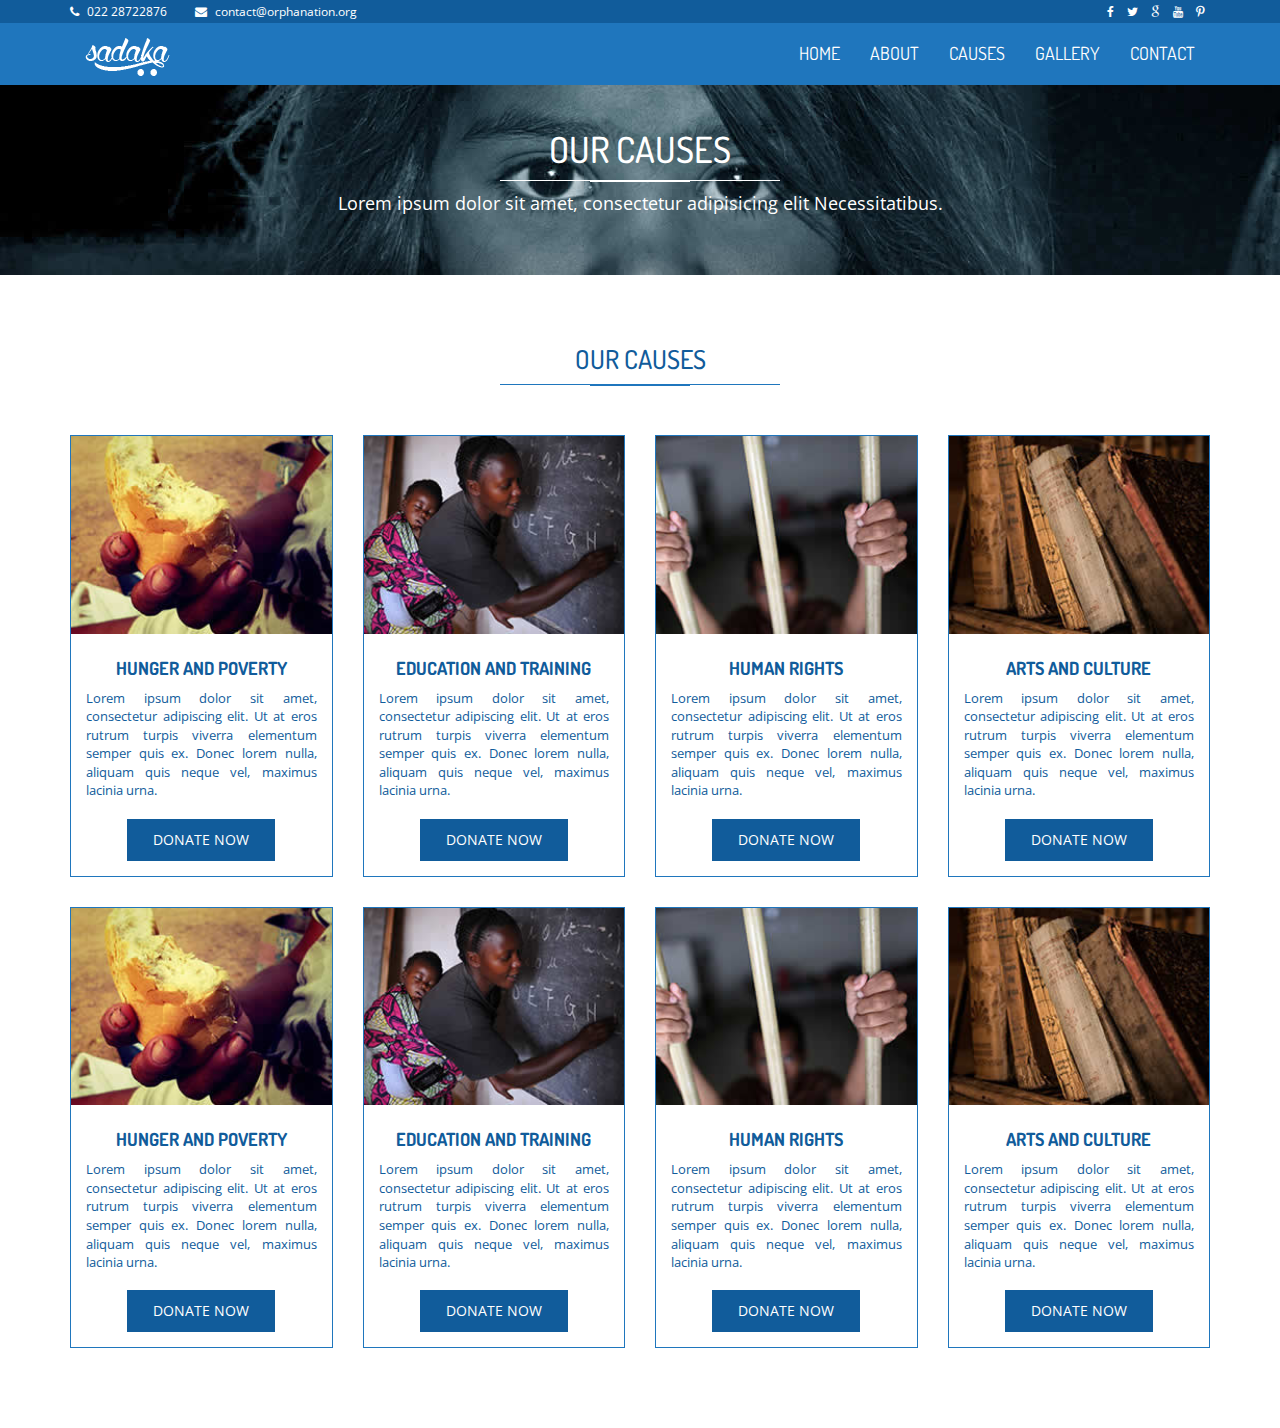
<file: causes.html>
<!DOCTYPE html>
<html class="no-js">
    <head>
        <meta charset="utf-8">
        <title>Orphanation</title>
        <meta name="description" content="">
        <meta name="viewport" content="width=device-width, initial-scale=1">

        <!-- Fonts -->
        <link href='http://fonts.googleapis.com/css?family=Open+Sans:400,300,700' rel='stylesheet' type='text/css'>
        <link href='http://fonts.googleapis.com/css?family=Dosis:400,700' rel='stylesheet' type='text/css'>

        <!-- Bootsrap -->
        <link rel="stylesheet" href="assets/css/bootstrap.min.css">


        <!-- Font awesome -->
        <link rel="stylesheet" href="assets/css/font-awesome.min.css">

        <!-- PrettyPhoto -->
        <link rel="stylesheet" href="assets/css/prettyPhoto.css">

        <!-- Template main Css -->
        <link rel="stylesheet" href="assets/css/style.css">
        
        <!-- Modernizr -->
        <script src="assets/js/modernizr-2.6.2.min.js"></script>


    </head>
    <body>
    <!-- NAVBAR
    ================================================== -->

    <header class="main-header">
        
    
        <nav class="navbar navbar-static-top">

            <div class="navbar-top">

              <div class="container">
                  <div class="row">

                    <div class="col-sm-6 col-xs-12">

                        <ul class="list-unstyled list-inline header-contact">
                            <li> <i class="fa fa-phone"></i> <a href="tel:">022 28722876  </a> </li>
                             <li> <i class="fa fa-envelope"></i> <a href="mailto:contact@orphanation.org">contact@orphanation.org</a> </li>
                       </ul> <!-- /.header-contact  -->
                      
                    </div>

                    <div class="col-sm-6 col-xs-12 text-right">

                        <ul class="list-unstyled list-inline header-social">

                            <li> <a href="#" target="_blank"> <i class="fa fa-facebook"></i> </a> </li>
                            <li> <a href="#" target="_blank"> <i class="fa fa-twitter"></i>  </a> </li>
                            <li> <a href="#" target="_blank"> <i class="fa fa-google"></i>  </a> </li>
                            <li> <a href="#" target="_blank"> <i class="fa fa-youtube"></i>  </a> </li>
                            <li> <a href="#" target="_blank"> <i class="fa fa fa-pinterest-p"></i>  </a> </li>

                       </ul> <!-- /.header-social  -->
                      
                    </div>


                  </div>
              </div>

            </div>

            <div class="navbar-main">
              
              <div class="container">

                <div class="navbar-header">
                  <button type="button" class="navbar-toggle collapsed" data-toggle="collapse" data-target="#navbar" aria-expanded="false" aria-controls="navbar">

                    <span class="sr-only">Toggle navigation</span>
                    <span class="icon-bar"></span>
                    <span class="icon-bar"></span>
                    <span class="icon-bar"></span>

                  </button>
                  
                  <a class="navbar-brand" href="index.html"><img src="assets/images/sadaka-logo.png" alt=""></a>
                  
                </div>

                <div id="navbar" class="navbar-collapse collapse pull-right">

                  <ul class="nav navbar-nav">

                    <li><a href="index.html">HOME</a></li>
                    <li><a href="about.html">ABOUT</a></li>
                    <li><a href="causes.html">CAUSES</a></li>
                    <li><a href="gallery.html">GALLERY</a></li>
                    <li><a href="contact.html">CONTACT</a></li>

                  </ul>

                </div> <!-- /#navbar -->

              </div> <!-- /.container -->
              
            </div> <!-- /.navbar-main -->


        </nav> 

    </header> <!-- /. main-header -->


	<div class="page-heading text-center">

		<div class="container zoomIn animated">
			
			<h1 class="page-title">OUR CAUSES <span class="title-under"></span></h1>
			<p class="page-description">
				Lorem ipsum dolor sit amet, consectetur adipisicing elit Necessitatibus.
			</p>
			
		</div>

	</div>

	<div class="main-container">

		<div class="our-causes fadeIn animated">

	        <div class="container">

	            <h2 class="title-style-1">Our Causes <span class="title-under"></span></h2>

	            <div class="row">

	      				
		                <div class="col-md-3 col-sm-6">

		                    <div class="cause">

		                        <img src="assets/images/causes/cause-hunger.jpg" alt="" class="cause-img">
		                        <h4 class="cause-title"><a href="#">HUNGER AND POVERTY </a></h4>
		                        <div class="cause-details">
		                            Lorem ipsum dolor sit amet, consectetur adipiscing elit. Ut at eros rutrum turpis viverra elementum semper quis ex. Donec lorem nulla, aliquam quis neque vel, maximus lacinia urna.
		                        </div>

		                        <div class="btn-holder text-center">

		                          <a href="#" class="btn btn-primary" data-toggle="modal" data-target="#donateModal"> DONATE NOW</a>
		                          
		                        </div>

		                        

		                    </div> <!-- /.cause -->
		                    
		                </div> 

		                <div class="col-md-3 col-sm-6">

		                    <div class="cause">

		                        <img src="assets/images/causes/cause-education.jpg" alt="" class="cause-img">

		                        <h4 class="cause-title"><a href="#">EDUCATION AND TRAINING</a></h4>
		                        <div class="cause-details">
		                            Lorem ipsum dolor sit amet, consectetur adipiscing elit. Ut at eros rutrum turpis viverra elementum semper quis ex. Donec lorem nulla, aliquam quis neque vel, maximus lacinia urna.
		                        </div>

		                        <div class="btn-holder text-center">

		                          <a href="#" class="btn btn-primary" data-toggle="modal" data-target="#donateModal"> DONATE NOW</a>
		                          
		                        </div>

		                        

		                    </div> <!-- /.cause -->
		                    
		                </div>


		                <div class="col-md-3 col-sm-6">

		                    <div class="cause">

		                        <img src="assets/images/causes/cause-rights.jpg" alt="" class="cause-img">
		                        <h4 class="cause-title"><a href="#">HUMAN RIGHTS</a></h4>
		                        <div class="cause-details">
		                            Lorem ipsum dolor sit amet, consectetur adipiscing elit. Ut at eros rutrum turpis viverra elementum semper quis ex. Donec lorem nulla, aliquam quis neque vel, maximus lacinia urna.
		                        </div>

		                        <div class="btn-holder text-center">

		                          <a href="#" class="btn btn-primary" data-toggle="modal" data-target="#donateModal"> DONATE NOW</a>
		                          
		                        </div>

		                        

		                    </div> <!-- /.cause -->
		                    
		                </div>

		                <div class="col-md-3 col-sm-6">

		                    <div class="cause">

		                        <img src="assets/images/causes/cause-culture.jpg" alt="" class="cause-img">
		                        <h4 class="cause-title"><a href="#">ARTS AND CULTURE </a></h4>
		                        <div class="cause-details">
		                            Lorem ipsum dolor sit amet, consectetur adipiscing elit. Ut at eros rutrum turpis viverra elementum semper quis ex. Donec lorem nulla, aliquam quis neque vel, maximus lacinia urna.
		                        </div>

		                        <div class="btn-holder text-center">

		                          <a href="#" class="btn btn-primary" data-toggle="modal" data-target="#donateModal"> DONATE NOW</a>
		                          
		                        </div>

		                        

		                    </div> <!-- /.cause -->
		                    
		                </div>



		                <div class="col-md-3 col-sm-6">

		                    <div class="cause">

		                        <img src="assets/images/causes/cause-hunger.jpg" alt="" class="cause-img">
		                        <h4 class="cause-title"><a href="#">HUNGER AND POVERTY </a></h4>
		                        <div class="cause-details">
		                            Lorem ipsum dolor sit amet, consectetur adipiscing elit. Ut at eros rutrum turpis viverra elementum semper quis ex. Donec lorem nulla, aliquam quis neque vel, maximus lacinia urna.
		                        </div>

		                        <div class="btn-holder text-center">

		                          <a href="#" class="btn btn-primary" data-toggle="modal" data-target="#donateModal"> DONATE NOW</a>
		                          
		                        </div>

		                        

		                    </div> <!-- /.cause -->
		                    
		                </div> 

		                <div class="col-md-3 col-sm-6">

		                    <div class="cause">

		                        <img src="assets/images/causes/cause-education.jpg" alt="" class="cause-img">

		                        <h4 class="cause-title"><a href="#">EDUCATION AND TRAINING</a></h4>
		                        <div class="cause-details">
		                            Lorem ipsum dolor sit amet, consectetur adipiscing elit. Ut at eros rutrum turpis viverra elementum semper quis ex. Donec lorem nulla, aliquam quis neque vel, maximus lacinia urna.
		                        </div>

		                        <div class="btn-holder text-center">

		                          <a href="#" class="btn btn-primary" data-toggle="modal" data-target="#donateModal"> DONATE NOW</a>
		                          
		                        </div>

		                        

		                    </div> <!-- /.cause -->
		                    
		                </div>


		                <div class="col-md-3 col-sm-6">

		                    <div class="cause">

		                        <img src="assets/images/causes/cause-rights.jpg" alt="" class="cause-img">

		                        <h4 class="cause-title"><a href="#">HUMAN RIGHTS</a></h4>
		                        <div class="cause-details">
		                            Lorem ipsum dolor sit amet, consectetur adipiscing elit. Ut at eros rutrum turpis viverra elementum semper quis ex. Donec lorem nulla, aliquam quis neque vel, maximus lacinia urna.
		                        </div>

		                        <div class="btn-holder text-center">

		                          <a href="#" class="btn btn-primary" data-toggle="modal" data-target="#donateModal"> DONATE NOW</a>
		                          
		                        </div>

		                        

		                    </div> <!-- /.cause -->
		                    
		                </div>

		                <div class="col-md-3 col-sm-6">

		                    <div class="cause">

		                        <img src="assets/images/causes/cause-culture.jpg" alt="" class="cause-img">

		                        <h4 class="cause-title"><a href="#">ARTS AND CULTURE </a></h4>
		                        <div class="cause-details">
		                            Lorem ipsum dolor sit amet, consectetur adipiscing elit. Ut at eros rutrum turpis viverra elementum semper quis ex. Donec lorem nulla, aliquam quis neque vel, maximus lacinia urna.
		                        </div>

		                        <div class="btn-holder text-center">

		                          <a href="#" class="btn btn-primary" data-toggle="modal" data-target="#donateModal"> DONATE NOW</a>
		                          
		                        </div>

		                        

		                    </div> <!-- /.cause -->
		                    
		                </div>


	            </div>

	         </div>
	        
	    </div> <!-- /.our-causes -->

		


	</div> <!-- /.main-container  -->


        <!-- Donate Modal -->
    <div class="modal fade" id="donateModal" tabindex="-1" role="dialog" aria-labelledby="donateModalLabel" aria-hidden="true">

      <div class="modal-dialog">
        <div class="modal-content">
          <div class="modal-header">
            <button type="button" class="close" data-dismiss="modal" aria-label="Close"><span aria-hidden="true">&times;</span></button>
            <h4 class="modal-title" id="donateModalLabel">DONATE NOW</h4>
          </div>
          <div class="modal-body">

                <form class="form-donation">

                        <h3 class="title-style-1 text-center">Thank you for your donation <span class="title-under"></span>  </h3>

                        <div class="row">

                            <div class="form-group col-md-12 ">
                                <input type="text" class="form-control" id="amount" placeholder="AMOUNT(€)">
                            </div>

                        </div>


                        <div class="row">
                            <div class="form-group col-md-6">
                                <input type="text" class="form-control" name="firstName" placeholder="First name*">
                            </div>

                            <div class="form-group col-md-6">
                                <input type="text" class="form-control" name="lastName" placeholder="Last name*">
                            </div>
                        </div>


                        <div class="row">

                            <div class="form-group col-md-6">
                                <input type="text" class="form-control" name="email" placeholder="Email*">
                            </div>

                            <div class="form-group col-md-6">
                                <input type="text" class="form-control" name="phone" placeholder="Phone">
                            </div>

                        </div>

                        <div class="row">

                            <div class="form-group col-md-12">
                                <input type="text" class="form-control" name="address" placeholder="Address">
                            </div>

                        </div>


                        <div class="row">

                            <div class="form-group col-md-12">
                                <textarea cols="30" rows="4" class="form-control" name="note" placeholder="Additional note"></textarea>
                            </div>

                        </div>

                        <div class="row">

                            <div class="form-group col-md-12">
                                <button type="submit" class="btn btn-primary pull-right" name="donateNow" >DONATE NOW</button>
                            </div>

                        </div>



                       
                    
                </form>
            
          </div>
        </div>
      </div>

    </div> <!-- /.modal -->




       
        
        <!-- jQuery -->
        <script src="//ajax.googleapis.com/ajax/libs/jquery/1.11.1/jquery.min.js"></script>
        <script>window.jQuery || document.write('<script src="assets/js/jquery-1.11.1.min.js"><\/script>')</script>

        <!-- Bootsrap javascript file -->
        <script src="assets/js/bootstrap.min.js"></script>

        <!-- PrettyPhoto javascript file -->
        <script src="assets/js/jquery.prettyPhoto.js"></script>



        <!-- Google map  -->
        <script src="http://maps.google.com/maps/api/js?sensor=false&amp;libraries=places" type="text/javascript"></script>


        <!-- Template main javascript -->
        <script src="assets/js/main.js"></script>

        <!-- Google Analytics: change UA-XXXXX-X to be your site's ID. -->
        <script>
            (function(b,o,i,l,e,r){b.GoogleAnalyticsObject=l;b[l]||(b[l]=
            function(){(b[l].q=b[l].q||[]).push(arguments)});b[l].l=+new Date;
            e=o.createElement(i);r=o.getElementsByTagName(i)[0];
            e.src='//www.google-analytics.com/analytics.js';
            r.parentNode.insertBefore(e,r)}(window,document,'script','ga'));
            ga('create','UA-XXXXX-X');ga('send','pageview');
        </script>
    </body>
</html>
</file>
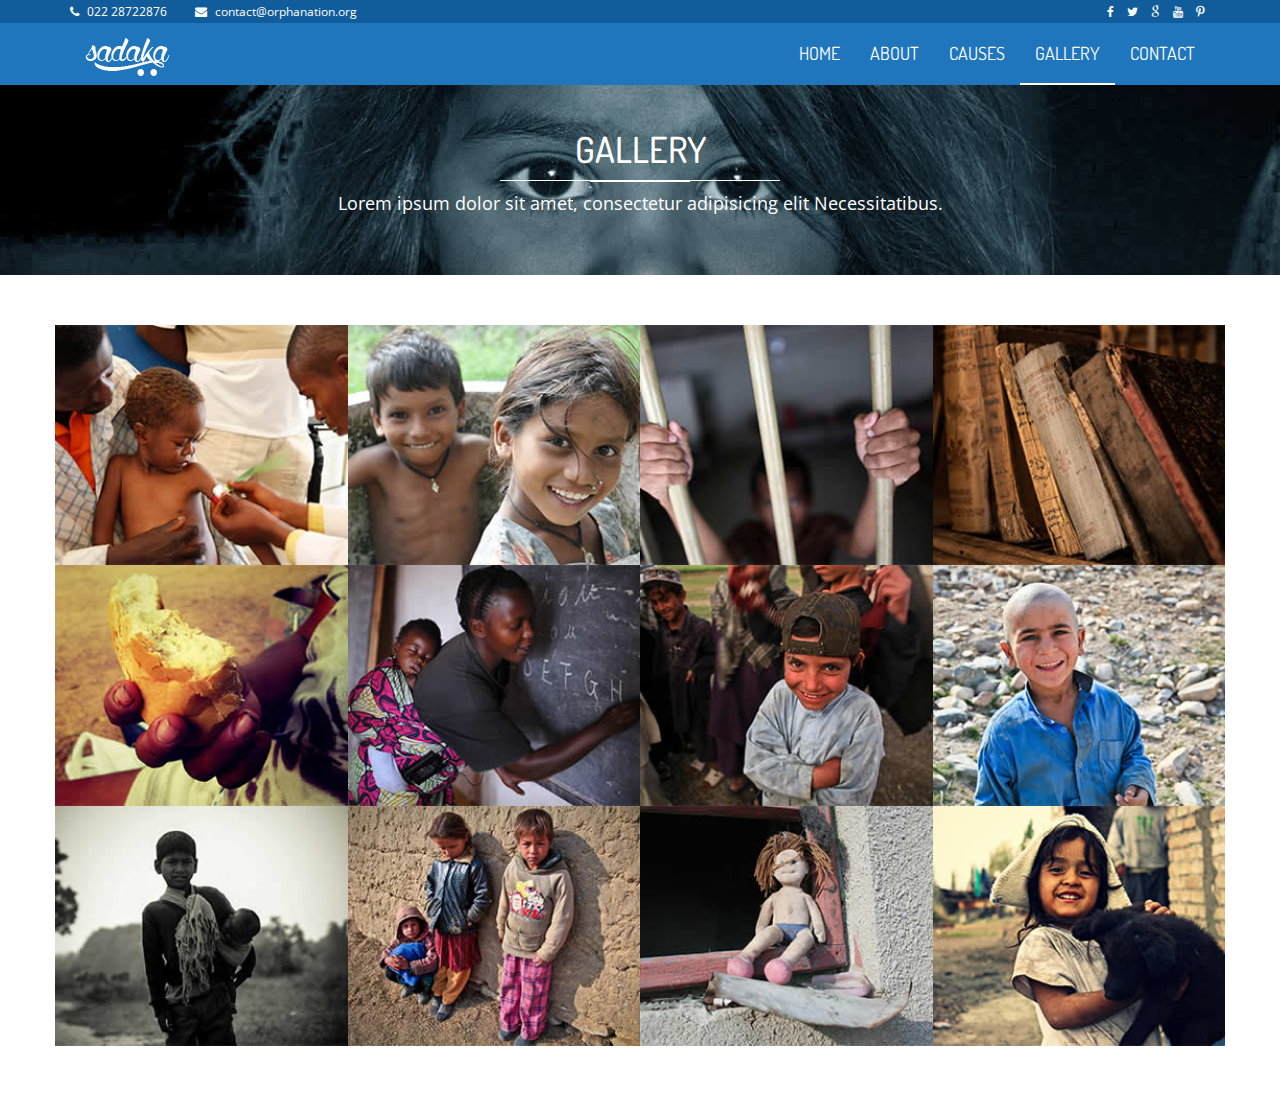
<file: gallery.html>
<!DOCTYPE html>
<html class="no-js">
    <head>
        <meta charset="utf-8">
        <title>Orphanation</title>
        <meta name="description" content="">
        <meta name="viewport" content="width=device-width, initial-scale=1">

        <!-- Fonts -->
        <link href='http://fonts.googleapis.com/css?family=Open+Sans:400,300,700' rel='stylesheet' type='text/css'>
        <link href='http://fonts.googleapis.com/css?family=Dosis:400,700' rel='stylesheet' type='text/css'>

        <!-- Bootsrap -->
        <link rel="stylesheet" href="assets/css/bootstrap.min.css">


        <!-- Font awesome -->
        <link rel="stylesheet" href="assets/css/font-awesome.min.css">

        <!-- PrettyPhoto -->
        <link rel="stylesheet" href="assets/css/prettyPhoto.css">

        <!-- Template main Css -->
        <link rel="stylesheet" href="assets/css/style.css">
        
        <!-- Modernizr -->
        <script src="assets/js/modernizr-2.6.2.min.js"></script>


    </head>
    <body>
    <!-- NAVBAR
    ================================================== -->

    <header class="main-header">
        
    
        <nav class="navbar navbar-static-top">

            <div class="navbar-top">

              <div class="container">
                  <div class="row">

                    <div class="col-sm-6 col-xs-12">

                        <ul class="list-unstyled list-inline header-contact">
                            <li> <i class="fa fa-phone"></i> <a href="tel:">022 28722876  </a> </li>
                             <li> <i class="fa fa-envelope"></i> <a href="contact@orphanation.org">contact@orphanation.org</a> </li>
                       </ul> <!-- /.header-contact  -->
                      
                    </div>

                    <div class="col-sm-6 col-xs-12 text-right">

                        <ul class="list-unstyled list-inline header-social">

                            <li> <a href="#" target="_blank"> <i class="fa fa-facebook"></i> </a> </li>
                            <li> <a href="#" target="_blank"> <i class="fa fa-twitter"></i>  </a> </li>
                            <li> <a href="#" target="_blank"> <i class="fa fa-google"></i>  </a> </li>
                            <li> <a href="#" target="_blank"> <i class="fa fa-youtube"></i>  </a> </li>
                            <li> <a href="#" target="_blank"> <i class="fa fa fa-pinterest-p"></i>  </a> </li>

                       </ul> <!-- /.header-social  -->
                      
                    </div>


                  </div>
              </div>

            </div>

            <div class="navbar-main">
              
              <div class="container">

                <div class="navbar-header">
                  <button type="button" class="navbar-toggle collapsed" data-toggle="collapse" data-target="#navbar" aria-expanded="false" aria-controls="navbar">

                    <span class="sr-only">Toggle navigation</span>
                    <span class="icon-bar"></span>
                    <span class="icon-bar"></span>
                    <span class="icon-bar"></span>

                  </button>
                  
                  <a class="navbar-brand" href="index.html"><img src="assets/images/sadaka-logo.png" alt=""></a>
                  
                </div>

                <div id="navbar" class="navbar-collapse collapse pull-right">

                  <ul class="nav navbar-nav">

                    <li><a href="index.html">HOME</a></li>
                    <li><a href="about.html">ABOUT</a></li>
                    <li><a href="causes.html">CAUSES</a></li>
                    <li><a class="is-active" href="gallery.html">GALLERY</a></li>
                    <li><a href="contact.html">CONTACT</a></li>

                  </ul>

                </div> <!-- /#navbar -->

              </div> <!-- /.container -->
              
            </div> <!-- /.navbar-main -->


        </nav> 

    </header> <!-- /. main-header -->


	<div class="page-heading text-center">

		<div class="container zoomIn animated">
			
			<h1 class="page-title">GALLERY <span class="title-under"></span></h1>
			<p class="page-description">
				Lorem ipsum dolor sit amet, consectetur adipisicing elit Necessitatibus.
			</p>
			
		</div>

	</div>

	<div class="main-container">

		<div class="container gallery fadeIn animated">

			<div class="row">
				

					<a href="assets/images/gallery/7610291856_931fb9f461_k.jpg" class="col-md-3 col-sm-4 gallery-item lightbox">

						<img src="assets/images/gallery/thumb/7610291856_931fb9f461_k.jpg" alt="">

						<span class="on-hover">
							<span class="hover-caption">Image Caption</span>
						</span>

					</a> <!-- /.gallery-item -->

					<a href="assets/images/gallery/children-82272_1280.jpg" class="col-md-3 col-sm-4 gallery-item lightbox">

						<img src="assets/images/gallery/thumb/children-82272_1280.jpg" alt="">
						
						<span class="on-hover">
							<span class="hover-caption">Image Caption</span>
						</span>
						
					</a> <!-- /.gallery-item -->


					<a href="assets/images/gallery/human-rights.jpg" class="col-md-3 col-sm-4 gallery-item lightbox">

						<img src="assets/images/gallery/thumb/human-rights.jpg" alt="">
						
						<span class="on-hover">
							<span class="hover-caption">Image Caption</span>
						</span>
						
					</a> <!-- /.gallery-item -->


					<a href="assets/images/gallery/old-books-436498_1280.jpg" class="col-md-3 col-sm-4 gallery-item lightbox">

						<img src="assets/images/gallery/thumb/old-books-436498_1280.jpg" alt="">
						
						<span class="on-hover">
							<span class="hover-caption">Image Caption</span>
						</span>
						
					</a> <!-- /.gallery-item -->

					<a href="assets/images/gallery/hunger-682834_1280.jpg" class="col-md-3 col-sm-4 gallery-item lightbox">

						<img src="assets/images/gallery/thumb/hunger-682834_1280.jpg" alt="">
						
						<span class="on-hover">
							<span class="hover-caption">Image Caption</span>
						</span>
						
					</a> <!-- /.gallery-item -->

					<a href="assets/images/gallery/africa-education.jpg" class="col-md-3 col-sm-4 gallery-item lightbox">

						<img src="assets/images/gallery/thumb/africa-education.jpg" alt="">
						
						<span class="on-hover">
							<span class="hover-caption">Image Caption</span>
						</span>
						
					</a> <!-- /.gallery-item -->


					<a href="assets/images/gallery/afghani-60798_1280.jpg" class="col-md-3 col-sm-4 gallery-item lightbox">

						<img src="assets/images/gallery/thumb/afghani-60798_1280.jpg" alt="">

						<span class="on-hover">
							<span class="hover-caption">Image Caption</span>
						</span>

					</a> <!-- /.gallery-item -->

					<a href="assets/images/gallery/boy-60729_1280.jpg" class="col-md-3 col-sm-4 gallery-item lightbox">

						<img src="assets/images/gallery/thumb/boy-60729_1280.jpg" alt="">
						
						<span class="on-hover">
							<span class="hover-caption">Image Caption</span>
						</span>
						
					</a> <!-- /.gallery-item -->


					<a href="assets/images/gallery/child-207573_1280.jpg" class="col-md-3 col-sm-4 gallery-item lightbox">

						<img src="assets/images/gallery/thumb/child-207573_1280.jpg" alt="">
						
						<span class="on-hover">
							<span class="hover-caption">Image Caption</span>
						</span>
						
					</a> <!-- /.gallery-item -->


					<a href="assets/images/gallery/children-60654_1280.jpg" class="col-md-3 col-sm-4 gallery-item lightbox">

						<img src="assets/images/gallery/thumb/children-60654_1280.jpg" alt="">
						
						<span class="on-hover">
							<span class="hover-caption">Image Caption</span>
						</span>
						
					</a> <!-- /.gallery-item -->

					<a href="assets/images/gallery/doll-87407_1280.jpg" class="col-md-3 col-sm-4 gallery-item lightbox">

						<img src="assets/images/gallery/thumb/doll-87407_1280.jpg" alt="">
						
						<span class="on-hover">
							<span class="hover-caption">Image Caption</span>
						</span>
						
					</a> <!-- /.gallery-item -->

					<a href="assets/images/gallery/girl-62328_1280.jpg" class="col-md-3 col-sm-4 gallery-item lightbox">

						<img src="assets/images/gallery/thumb/girl-62328_1280.jpg" alt="">
						
						<span class="on-hover">
							<span class="hover-caption">Image Caption</span>
						</span>
						
					</a> <!-- /.gallery-item -->
					
				
			</div>
			
		</div>


	</div> <!-- /.main-container  -->

               
        <!-- jQuery -->
        <script src="//ajax.googleapis.com/ajax/libs/jquery/1.11.1/jquery.min.js"></script>
        <script>window.jQuery || document.write('<script src="assets/js/jquery-1.11.1.min.js"><\/script>')</script>

        <!-- Bootsrap javascript file -->
        <script src="assets/js/bootstrap.min.js"></script>

        <!-- PrettyPhoto javascript file -->
        <script src="assets/js/jquery.prettyPhoto.js"></script>

        <!-- Template main javascript -->
        <script src="assets/js/main.js"></script>

        <!-- Google Analytics: change UA-XXXXX-X to be your site's ID. -->
        <script>
            (function(b,o,i,l,e,r){b.GoogleAnalyticsObject=l;b[l]||(b[l]=
            function(){(b[l].q=b[l].q||[]).push(arguments)});b[l].l=+new Date;
            e=o.createElement(i);r=o.getElementsByTagName(i)[0];
            e.src='//www.google-analytics.com/analytics.js';
            r.parentNode.insertBefore(e,r)}(window,document,'script','ga'));
            ga('create','UA-XXXXX-X');ga('send','pageview');
        </script>
    </body>
</html>
</file>
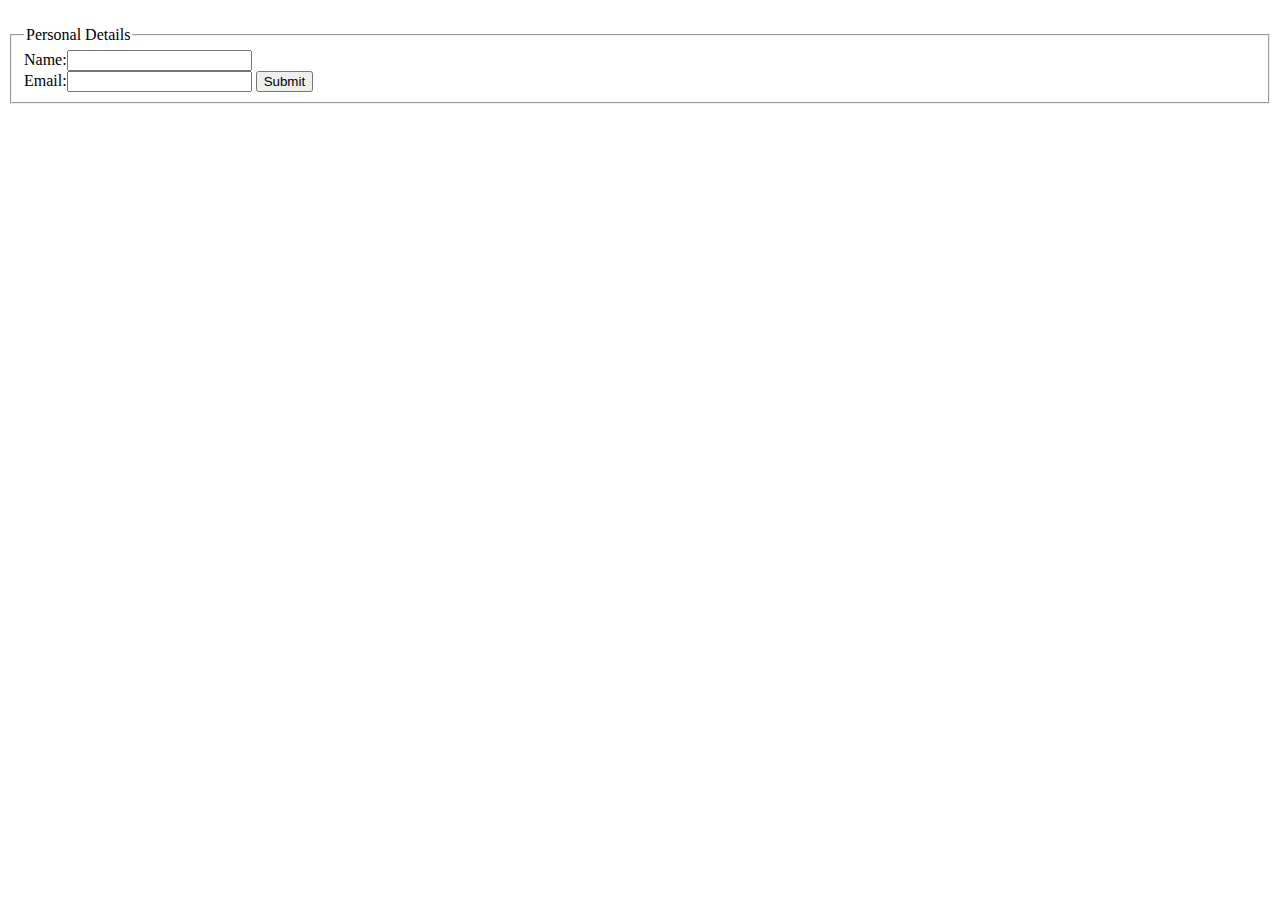
<file: uploads/First Page.html>
<!DOCTYPE html>
<!-- saved from url=(0087)file:///C:/Users/Monil%20Shah/Desktop/WD%20Pracs/tp.html?name=LIk&Email=asss&sub=Submit -->
<html><head><meta http-equiv="Content-Type" content="text/html; charset=UTF-8">
	<!--<base href="C:\Users\Monil Shah\Desktop\WD Pracs\imgs\">--><base href=".">
	<title>First Page</title>
	
	<meta name="description" content="HTML AA">
	<meta name="authour" content="Monil">
	<meta name="viewport" content="width=device-width, initial-scale=1.0">
	<script type="text/javascript">
		function check(){
			alert("HEELLO");
			var k=0;
			var name=document.getElementById('name').value;
			var email=document.getElementById('email').value;
			if(name=="")
				window.alert("PLEASE ENter Name");
			if(email=="")
				alert("Pls ENter Email");
			if(name.match(/^[a-zA-Z]+$/))
				k=1;
			// var pattern = /^\w+@[a-zA-Z_]+?\.[a-zA-Z]{2,3}$/; 
			if(email.match(/^[a-z]+@[a-zA-Z]+?\.[a-zA-Z]{2,4}$/))
				k=1;
			if (k==0)
				alert("ENter Proper NAme");	
				
		}
	</script>
</head>
<body>
	<form>
		<br>
		<fieldset>
			<legend>Personal Details</legend>
			Name:<input type="text" name="name" id="name"><br>
			Email:<input type="text" name="Email" id="email">
			<input type="submit" name="sub" onclick="check();">
		</fieldset>

</form></body></html>
</file>
<file: assets/css/style.css>
/*------------------------------------------------------------------------------------------------------------------------
 
 @package: Sadaka
 @author: Ouarmedia/Farouk BLALOU
 @version: 1.0
 
 --------------------------------------------------------------------------------------------------------------------- */

/* =============================================================================
  Base
========================================================================== */
body {
  font-family: "Open sans", sans-serif;
  color: #115c9b;
}

h1,
h2,
h3,
h4 {
  font-family: "Dosis", sans-serif;
}

a {
  color: inherit;
}
a:hover, a:focus, a:active {
  color: inherit;
}

/* =============================================================================
  Layout
========================================================================== */
/* Header 
================================= */
.navbar-static-top {
  margin: 0;
  border: 0;
  color: #fff;
}

.navbar-top {
  background: #115c9b;
  font-size: 12px;
  padding: 3px 0;
}
.navbar-top .list-inline {
  margin-bottom: 0;
}
.navbar-top .header-contact li {
  margin-right: 15px;
}
.navbar-top .header-contact li .fa {
  margin-right: 5px;
}

.navbar-main {
  margin-bottom: 0;
  color: #fff;
  background: #1f76bd;
}
.navbar-main .navbar-brand {
  border-bottom: none !important;
}
.navbar-main a:hover,
.navbar-main a:active,
.navbar-main a:focus,
.navbar-main a.is-active {
  background: none !important;
  color: inherit;
  border-bottom: 2px solid #fff;
}
.navbar-main .submenu {
  position: absolute;
  list-style: none;
  background: #1f76bd;
  padding: 0;
  width: 150px;
  left: -35px;
  visibility: hidden;
  top: 85px;
  -moz-transition: all, 0.05s;
  -o-transition: all, 0.05s;
  -webkit-transition: all, 0.05s;
  transition: all, 0.05s;
}
.navbar-main .submenu li {
  border-top: 1px solid #185b91;
}
.navbar-main .submenu li:hover {
  background: #185b91;
  -moz-transition: all, 0.3s;
  -o-transition: all, 0.3s;
  -webkit-transition: all, 0.3s;
  transition: all, 0.3s;
}
.navbar-main .submenu li a {
  width: 100%;
  border-bottom: none;
  text-decoration: none;
  padding: 5px 25px;
  display: block;
  font-size: 16px;
}
.navbar-main li a {
  font-family: "Dosis", sans-serif;
  font-size: 18px;
  padding: 20px 15px;
  border-bottom: 2px solid transparent;
}
.navbar-main li:hover .submenu {
  top: 62px;
  visibility: visible;
  -moz-transition: all, 0.25s;
  -o-transition: all, 0.25s;
  -webkit-transition: all, 0.25s;
  transition: all, 0.25s;
}
.navbar-main .icon-bar {
  background: #fff;
}

/* Home Slider 
================================= */
.carousel-home img {
  width: 100%;
}
.carousel-home .carousel-control {
  background: #1f76bd;
  height: 80px;
  width: 40px;
  top: 50%;
  margin-top: -40px;
  -moz-transition: width, 0.3s;
  -o-transition: width, 0.3s;
  -webkit-transition: width, 0.3s;
  transition: width, 0.3s;
}
.carousel-home .carousel-control .fa {
  font-size: 2.5em;
  padding-top: 12px;
}
.carousel-home .carousel-control:hover {
  width: 50px;
}
.carousel-home .carousel-caption {
  top: 50%;
  bottom: auto;
  transform: translateY(-50%);
}
.carousel-home .carousel-title {
  color: #fff;
  font-family: "Dosis", sans-serif;
  font-size: 50px;
  font-weight: bold;
  text-transform: uppercase;
}
.carousel-home .carousel-subtitle {
  font-size: 25px;
  text-transform: uppercase;
}
.carousel-home .btn {
  margin-top: 30px;
}

.section-home {
  margin: 30px 0;
}

/* home/ about-us 
================================= */
.about-us {
  margin: 30px 0;
}

.about-us-col {
  height: 325px;
  padding: 25px;
  text-align: center;
  background-color: #0076a3;
  background-image: url('[data-uri]');
  background-size: 100%;
  background-image: -moz-linear-gradient(290deg, #115b9b -25%, #1290f8 50%, #115b9b 125%);
  background-image: -webkit-linear-gradient(290deg, #115b9b -25%, #1290f8 50%, #115b9b 125%);
  background-image: linear-gradient(160deg, #115b9b -25%, #1290f8 50%, #115b9b 125%);
  color: #fff;
}
.about-us-col .col-icon-wrapper {
  min-height: 80px;
}
.about-us-col .col-title {
  text-transform: uppercase;
}
.about-us-col .col-details {
  text-align: justify;
  margin-bottom: 25px;
  min-height: 80px;
}

/* home/reasons 
================================= */
.home-reasons {
  margin: 25px 0;
}

.reasons-col {
  position: relative;
  overflow: hidden;
}
.reasons-col img {
  width: 100%;
  -moz-transition: all, 0.5s;
  -o-transition: all, 0.5s;
  -webkit-transition: all, 0.5s;
  transition: all, 0.5s;
}
.reasons-col .reasons-titles {
  position: absolute;
  bottom: 0;
  text-align: center;
  background: rgba(31, 118, 189, 0.8);
  width: 100%;
  color: #fff;
  text-transform: uppercase;
  height: 125px;
  padding: 25px 0;
}
.reasons-col .reasons-title {
  font-weight: bold;
}
.reasons-col .on-hover {
  position: absolute;
  top: 0;
  bottom: 125px;
  width: 100%;
  padding: 25px;
  color: #fff;
  text-align: justify;
  background: rgba(31, 118, 189, 0.9);
  border-bottom: 1px solid #fff;
  visibility: hidden;
  opacity: 0;
  -moz-transition: all, 0.5s;
  -o-transition: all, 0.5s;
  -webkit-transition: all, 0.5s;
  transition: all, 0.5s;
}
.reasons-col:hover .on-hover {
  visibility: visible;
  opacity: 1;
  padding: 50px;
  -moz-transition: all, 1s;
  -o-transition: all, 1s;
  -webkit-transition: all, 1s;
  transition: all, 1s;
}
.reasons-col:hover img {
  -moz-transform: perspective(1.1) scale3d(1.1, 1.1, 1.1);
  -webkit-transform: perspective(1.1) scale3d(1.1, 1.1, 1.1);
  transform: perspective(1.1) scale3d(1.1, 1.1, 1.1);
}

/* home/causes
================================= */
.cause {
  padding-bottom: 15px;
  margin-bottom: 30px;
  border: 1px solid #1f76bd;
  -moz-transition: all, 0.3s;
  -o-transition: all, 0.3s;
  -webkit-transition: all, 0.3s;
  transition: all, 0.3s;
}
.cause .cause-progress {
  margin: 0 10px 15px;
  border: 1px solid #1f76bd;
  border-radius: 3px;
}
.cause .cause-progress .progress-bar {
  background: #1f76bd;
  box-shadow: none;
}
.cause .cause-img {
  margin-bottom: 15px;
  width: 100%;
}
.cause .cause-title {
  text-align: center;
  margin-bottom: 10px;
  font-weight: bold;
}
.cause .cause-details {
  text-align: justify;
  padding: 0 15px;
  font-size: 13px;
  margin-bottom: 15px;
  min-height: 115px;
}
.cause:hover {
  background: #f0f0f0;
  color: #144d7b;
  border-color: #144d7b;
}

/* Team 
================================= */
.team-member {
  background: #1f76bd;
  color: #fff;
  text-align: center;
  padding-bottom: 15px;
  border: 1px solid #1f76bd;
}
.team-member .thumnail img {
  width: 100%;
}
.team-member .member-name {
  font-weight: bold;
}
.team-member .member-position {
  padding: 0 15px 5px;
}

/* footer 
================================= */
.footer-top {
  background: #115c9b;
  height: 40px;
}

.main-footer {
  background: #1f76bd;
  color: #fff;
}
.main-footer .footer-main {
  padding: 30px 0;
}
.main-footer .footer-title {
  text-transform: uppercase;
  margin-bottom: 10px;
}
.main-footer .footer-title .title-under {
  background: #fff;
  margin: 15px 0;
  text-align: left;
}
.main-footer .footer-title .title-under:after {
  margin: 0;
  background: #fff;
}
.main-footer .footer-content {
  text-align: justify;
  font-size: 13px;
}
.main-footer .tweet {
  font-size: 13px;
}
.main-footer .tweet:after {
  content: "";
  height: 1px;
  display: block;
  background: #115c9b;
  width: 150px;
  margin: 15px auto;
}
.main-footer .tweet:last-child:after {
  display: none;
}

.footer-bottom {
  background: #115c9b;
  padding: 3px;
}

.footer-form .form-group {
  margin-bottom: 5px;
}
.footer-form .form-control {
  background: #115c9b;
  color: #fff;
  border: 0;
  border-radius: 0;
  margin-bottom: 5px;
  border: 1px solid #fff;
  resize: none;
}
.footer-form .btn-submit {
  border-radius: 0;
  background: #115c9b;
  text-transform: uppercase;
  border: 1px solid #fff;
  -moz-transition: all, 0.5s;
  -o-transition: all, 0.5s;
  -webkit-transition: all, 0.5s;
  transition: all, 0.5s;
}
.footer-form .btn-submit:hover {
  background: #fff;
}
.footer-form input:-moz-placeholder,
.footer-form textarea:-moz-placeholder {
  color: #fff;
}
.footer-form input::-moz-placeholder,
.footer-form textarea::-moz-placeholder {
  color: #fff;
}
.footer-form input:-ms-input-placeholder,
.footer-form textarea:-ms-input-placeholder {
  color: #fff;
}
.footer-form input::-webkit-input-placeholder,
.footer-form textarea::-webkit-input-placeholder {
  color: #fff;
}

/* Pages 
================================= */
.page-heading {
  background: url('../images/heading-bg.jpg?1428795369') no-repeat center;
  background-size: cover;
  min-height: 190px;
  color: #fff;
  padding: 25px 15px;
  margin-bottom: 50px;
}
.page-heading .title-under {
  background: #fff;
}

.page-description {
  font-size: 18px;
}

.main-container {
  margin-bottom: 50px;
}
.main-fcontainer{
   margin-bottom: 50px;
  float: right !important;
}

/* Pages/Gallery 
================================= */
.gallery-item {
  padding: 0;
  display: block;
  margin: 0;
}
.gallery-item img {
  width: 100%;
}

.contact-items {
  margin-top: 30px;
}
.contact-items .contact-item {
  margin-bottom: 10px;
  vertical-align: middle;
  font-size: 16px;
}
.contact-items .contact-icon {
  display: inline-block;
  width: 35px;
  height: 35px;
  background: #1f76bd;
  vertical-align: middle;
  margin-right: 5px;
  color: #fff;
  text-align: center;
}
.contact-items .contact-icon .fa {
  vertical-align: sub;
  font-size: 20px;
  margin-top: 7px;
}

/* contact 
================================= */
.contact-map {
  height: 350px;
  background: #ccc;
}

form .alert {
  display: none;
}

/* Causes 
================================= */
.cause-carousel {
  margin-top: 15px;
  margin-bottom: 30px;
}

/* =============================================================================
	Module
========================================================================== */
.btn-primary {
  background: #115c9b;
  border: none;
  border-radius: 0;
  padding: 10px 25px;
  border: 1px solid transparent;
  -moz-transition: all, 0.3s;
  -o-transition: all, 0.3s;
  -webkit-transition: all, 0.3s;
  transition: all, 0.3s;
}
.btn-primary:hover {
  background: #fff;
  color: #1f76bd;
  border: 1px solid #1f76bd;
}

.btn-secondary {
  background: #fff;
  color: #1f76bd;
  border-radius: 0;
}
.btn-secondary:hover {
  background: #1f76bd;
  color: #fff;
}

.title-style-1 {
  text-align: center;
  text-transform: uppercase;
  font-size: 26px;
  margin-bottom: 50px;
}

.title-style-2 {
  text-align: left;
  text-transform: uppercase;
  font-size: 26px;
  margin-bottom: 25px;
}
.title-style-2 .title-under {
  display: block;
  margin: 5px 0;
}
.title-style-2 .title-under:after {
  margin: 0;
  margin-top: 10px;
}

.title-under {
  display: block;
  margin: 5px auto;
  background: #1f76bd;
  height: 1px;
  width: 280px;
}
.title-under:after {
  content: '';
  display: block;
  width: 100px;
  background: inherit;
  height: 2px;
  margin: 0 auto;
  margin-top: 10px;
}

/* Modal
================================= */
.form-control {
  border-radius: 0;
  box-shadow: none;
}

/* Tabeles
================================= */
.table-style-1 thead {
  background: #1f76bd;
  border-bottom: 1px solid #144d7b;
  color: #fff;
}
.table-style-1 td,
.table-style-1 th {
  border-bottom: 1px solid #1f76bd;
}

.table-style-2 thead {
  background: #115c9b;
  border-bottom: 1px solid #144d7b;
  color: #fff;
}
.table-style-2 tbody tr:nth-child(even) {
  background: #1f76bd;
  color: #fff;
}
.table-style-2 td,
.table-style-2 th {
  border-bottom: 1px solid #1f76bd;
}

/* Tabs
================================= */
.nav-tabs {
  border-bottom-color: #1f76bd;
  margin-bottom: 15px;
}

.nav-tabs > li.active > a,
.nav-tabs > li.active > a:hover,
.nav-tabs > li.active > a:focus {
  background: #1f76bd;
  color: #fff;
}

.nav-tabs > li > a {
  border-radius: 0;
}

.nav-tabs > li > a:hover {
  border-color: #1f76bd #1f76bd #1f76bd #115c9b;
}

.nav > li > a:hover, .nav > li > a:focus {
  background: #115c9b;
  color: #fff;
}

/* Accordion
================================= */
.panel-default {
  border-color: #1f76bd;
  border-radius: 0;
}
.panel-default > .panel-heading {
  background: #1f76bd;
  color: #fff;
}
.panel-default > .panel-heading:hover {
  background: #115c9b;
}

/* Modal
================================= */
.modal .modal-content {
  border-radius: 0;
}
.modal .modal-header {
  background: #1f76bd;
  color: #fff;
}
.modal .modal-header .close {
  font-style: 26px;
}

.lightbox {
  position: relative;
  display: block;
  overflow: hidden;
}
.lightbox img {
  -moz-transition: all, 0.5s;
  -o-transition: all, 0.5s;
  -webkit-transition: all, 0.5s;
  transition: all, 0.5s;
}
.lightbox .on-hover {
  position: absolute;
  visibility: hidden;
  width: 100%;
  height: 100%;
  top: 0;
  left: 0;
  z-index: 99;
  color: #fff;
  background: rgba(31, 118, 189, 0.75);
  filter: progid:DXImageTransform.Microsoft.Alpha(Opacity=0);
  opacity: 0;
  -moz-transition: all, 0.6s;
  -o-transition: all, 0.6s;
  -webkit-transition: all, 0.6s;
  transition: all, 0.6s;
}
.lightbox .on-hover .hover-caption {
  text-align: center;
  position: absolute;
  bottom: 25px;
  left: 5px;
  right: 5px;
  font-style: 18px;
  display: block;
  font-family: "Dosis", sans-serif;
  bottom: -50px;
  -moz-transition: all, 0.6s;
  -o-transition: all, 0.6s;
  -webkit-transition: all, 0.6s;
  transition: all, 0.6s;
}
.lightbox .on-hover:before {
  content: "";
  display: block;
  width: 46px;
  height: 48px;
  position: absolute;
  background: url('../images/icons/zoom-icon.png?1428101315');
  top: 50%;
  left: 50%;
  margin-top: -23px;
  margin-left: -24px;
}
.lightbox:hover .on-hover {
  visibility: visible;
  filter: progid:DXImageTransform.Microsoft.Alpha(enabled=false);
  opacity: 1;
}
.lightbox:hover .on-hover .hover-caption {
  bottom: 25px;
}
.lightbox:hover img {
  -moz-transform: perspective(1.15) scale3d(1.15, 1.15, 1.15);
  -webkit-transform: perspective(1.15) scale3d(1.15, 1.15, 1.15);
  transform: perspective(1.15) scale3d(1.15, 1.15, 1.15);
}

/* Ow carousel
================================= */
.owl-next,
.owl-prev {
  width: 32px;
  height: 32px;
  padding-top: 5px;
  border: 2px solid;
  text-align: center;
  border-radius: 50%;
  left: 0;
  position: absolute;
  top: 50%;
  margin-top: -16px;
  filter: progid:DXImageTransform.Microsoft.Alpha(Opacity=75);
  opacity: 0.75;
  -moz-transition: all, 0.5s;
  -o-transition: all, 0.5s;
  -webkit-transition: all, 0.5s;
  transition: all, 0.5s;
}
.owl-next:hover,
.owl-prev:hover {
  filter: progid:DXImageTransform.Microsoft.Alpha(enabled=false);
  opacity: 1;
}

.owl-next {
  left: auto;
  right: 0;
}

/* =============================================================================
	Responsive
========================================================================== */
/* Large devices (large desktops, 1200px and Down) */
@media (max-width: 1200px) {
  .about-us-col {
    padding: 15px;
  }

  .reasons-col:hover .on-hover {
    padding: 15px;
  }

  .reasons-col:hover .on-hover {
    padding: 25px;
  }
}
/* Medium devices (desktops, 992px and Donw) */
@media (max-width: 992px) {
  .carousel-home .carousel-title {
    font-size: 36px;
  }
  .carousel-home .carousel-subtitle {
    font-size: 18px;
  }
  .carousel-home .btn {
    margin-top: 15px;
  }

  .about-us-col {
    margin-bottom: 25px;
  }

  .team-member {
    margin-bottom: 25px;
  }

  .reasons-col {
    margin-bottom: 25px;
  }

  .footer-col {
    margin-bottom: 50px;
  }
}
/* Small devices (tablets, 768px and Down) */
@media (max-width: 1008px) {
  .header-contact {
    text-align: center;
  }
  .header-contact li {
    margin: 0 !important;
  }

  .header-social {
    text-align: center;
  }

  .navbar-main #navbar {
    float: right !important;
  }
  .navbar-main #navbar a {
    border-bottom: none;
  }
  .navbar-main .navbar-brand {
    padding: 6px 15px;
  }
  .navbar-main .submenu {
    position: initial;
    display: none;
    width: 100%;
  }
  .navbar-main li:hover .submenu,
  .navbar-main li:active .submenu,
  .navbar-main li:focus .submenu {
    display: block;
  }
  .navbar-main li:hover .submenu li,
  .navbar-main li:active .submenu li,
  .navbar-main li:focus .submenu li {
    background: #115c9b;
    border-top-color: #1f76bd;
  }

  .carousel-home .carousel-title {
    font-size: 32px;
  }
  .carousel-home .carousel-subtitle {
    font-size: 16px;
  }
  .carousel-home .carousel-control {
    background: #1f76bd;
    height: 40px;
    width: 20px;
    top: 50%;
    margin-top: -20px;
  }
  .carousel-home .carousel-control .fa {
    font-size: 1.5em;
    padding-top: 4px;
  }

  .col-form {
    margin-bottom: 25px;
  }
}
/* Extra Small devices (tablets, 480px and Down) */
@media (max-width: 480px) {
  .carousel-home .carousel-title {
    font-size: 16px;
    margin: 0;
  }
  .carousel-home .carousel-subtitle {
    font-size: 14px;
    margin: 0;
  }
  .carousel-home .carousel-indicators {
    bottom: 0;
  }
}
/* =============================================================================
	Animations
========================================================================== */
.animate-onscroll {
  visibility: hidden;
}

.animated {
  visibility: visible;
  -webkit-animation-duration: 1s;
  animation-duration: 1s;
  -webkit-animation-fill-mode: both;
  animation-fill-mode: both;
}
.animated.slow {
  -webkit-animation-duration: 1.5s;
  animation-duration: 1.5s;
}
.animated.fadeIn {
  -webkit-animation-duration: 1.5s;
  animation-duration: 1.5s;
}

@-webkit-keyframes fadeIn {
  0% {
    opacity: 0;
  }
  100% {
    opacity: 1;
  }
}
@keyframes fadeIn {
  0% {
    opacity: 0;
  }
  100% {
    opacity: 1;
  }
}
.fadeIn {
  -webkit-animation-name: fadeIn;
  animation-name: fadeIn;
}

@-webkit-keyframes bounceInUp {
  0%, 60%, 75%, 90%, 100% {
    -webkit-transition-timing-function: cubic-bezier(0.215, 0.61, 0.355, 1);
    transition-timing-function: cubic-bezier(0.215, 0.61, 0.355, 1);
  }
  0% {
    opacity: 0;
    -webkit-transform: translate3d(0, 3000px, 0);
    transform: translate3d(0, 3000px, 0);
  }
  60% {
    opacity: 1;
    -webkit-transform: translate3d(0, -20px, 0);
    transform: translate3d(0, -20px, 0);
  }
  75% {
    -webkit-transform: translate3d(0, 10px, 0);
    transform: translate3d(0, 10px, 0);
  }
  90% {
    -webkit-transform: translate3d(0, -5px, 0);
    transform: translate3d(0, -5px, 0);
  }
  100% {
    -webkit-transform: translate3d(0, 0, 0);
    transform: translate3d(0, 0, 0);
  }
}
@keyframes bounceInUp {
  0%, 60%, 75%, 90%, 100% {
    -webkit-transition-timing-function: cubic-bezier(0.215, 0.61, 0.355, 1);
    transition-timing-function: cubic-bezier(0.215, 0.61, 0.355, 1);
  }
  0% {
    opacity: 0;
    -webkit-transform: translate3d(0, 3000px, 0);
    transform: translate3d(0, 3000px, 0);
  }
  60% {
    opacity: 1;
    -webkit-transform: translate3d(0, -20px, 0);
    transform: translate3d(0, -20px, 0);
  }
  75% {
    -webkit-transform: translate3d(0, 10px, 0);
    transform: translate3d(0, 10px, 0);
  }
  90% {
    -webkit-transform: translate3d(0, -5px, 0);
    transform: translate3d(0, -5px, 0);
  }
  100% {
    -webkit-transform: translate3d(0, 0, 0);
    transform: translate3d(0, 0, 0);
  }
}
.bounceInUp {
  -webkit-animation-name: bounceInUp;
  animation-name: bounceInUp;
}

@-webkit-keyframes bounceInDown {
  0%, 60%, 75%, 90%, 100% {
    -webkit-transition-timing-function: cubic-bezier(0.215, 0.61, 0.355, 1);
    transition-timing-function: cubic-bezier(0.215, 0.61, 0.355, 1);
  }
  0% {
    opacity: 0;
    -webkit-transform: translate3d(0, -3000px, 0);
    transform: translate3d(0, -3000px, 0);
  }
  60% {
    opacity: 1;
    -webkit-transform: translate3d(0, 25px, 0);
    transform: translate3d(0, 25px, 0);
  }
  75% {
    -webkit-transform: translate3d(0, -10px, 0);
    transform: translate3d(0, -10px, 0);
  }
  90% {
    -webkit-transform: translate3d(0, 5px, 0);
    transform: translate3d(0, 5px, 0);
  }
  100% {
    -webkit-transform: none;
    transform: none;
  }
}
@keyframes bounceInDown {
  0%, 60%, 75%, 90%, 100% {
    -webkit-transition-timing-function: cubic-bezier(0.215, 0.61, 0.355, 1);
    transition-timing-function: cubic-bezier(0.215, 0.61, 0.355, 1);
  }
  0% {
    opacity: 0;
    -webkit-transform: translate3d(0, -3000px, 0);
    transform: translate3d(0, -3000px, 0);
  }
  60% {
    opacity: 1;
    -webkit-transform: translate3d(0, 25px, 0);
    transform: translate3d(0, 25px, 0);
  }
  75% {
    -webkit-transform: translate3d(0, -10px, 0);
    transform: translate3d(0, -10px, 0);
  }
  90% {
    -webkit-transform: translate3d(0, 5px, 0);
    transform: translate3d(0, 5px, 0);
  }
  100% {
    -webkit-transform: none;
    transform: none;
  }
}
.bounceInDown {
  -webkit-animation-name: bounceInDown;
  animation-name: bounceInDown;
}

@-webkit-keyframes zoomIn {
  0% {
    opacity: 0;
    -webkit-transform: scale3d(0.3, 0.3, 0.3);
    transform: scale3d(0.3, 0.3, 0.3);
  }
  50% {
    opacity: 1;
  }
}
@keyframes zoomIn {
  0% {
    opacity: 0;
    -webkit-transform: scale3d(0.3, 0.3, 0.3);
    transform: scale3d(0.3, 0.3, 0.3);
  }
  50% {
    opacity: 1;
  }
}
.zoomIn {
  -webkit-animation-name: zoomIn;
  animation-name: zoomIn;
}
</file>
<file: assets/css/prettyPhoto.css>
div.pp_default .pp_top,div.pp_default .pp_top .pp_middle,div.pp_default .pp_top .pp_left,div.pp_default .pp_top .pp_right,div.pp_default .pp_bottom,div.pp_default .pp_bottom .pp_left,div.pp_default .pp_bottom .pp_middle,div.pp_default .pp_bottom .pp_right{height:13px}
div.pp_default .pp_top .pp_left{background:url(../images/prettyPhoto/default/sprite.png) -78px -93px no-repeat}
div.pp_default .pp_top .pp_middle{background:url(../images/prettyPhoto/default/sprite_x.png) top left repeat-x}
div.pp_default .pp_top .pp_right{background:url(../images/prettyPhoto/default/sprite.png) -112px -93px no-repeat}
div.pp_default .pp_content .ppt{color:#f8f8f8}
div.pp_default .pp_content_container .pp_left{background:url(../images/prettyPhoto/default/sprite_y.png) -7px 0 repeat-y;padding-left:13px}
div.pp_default .pp_content_container .pp_right{background:url(../images/prettyPhoto/default/sprite_y.png) top right repeat-y;padding-right:13px}
div.pp_default .pp_next:hover{background:url(../images/prettyPhoto/default/sprite_next.png) center right no-repeat;cursor:pointer}
div.pp_default .pp_previous:hover{background:url(../images/prettyPhoto/default/sprite_prev.png) center left no-repeat;cursor:pointer}
div.pp_default .pp_expand{background:url(../images/prettyPhoto/default/sprite.png) 0 -29px no-repeat;cursor:pointer;width:28px;height:28px}
div.pp_default .pp_expand:hover{background:url(../images/prettyPhoto/default/sprite.png) 0 -56px no-repeat;cursor:pointer}
div.pp_default .pp_contract{background:url(../images/prettyPhoto/default/sprite.png) 0 -84px no-repeat;cursor:pointer;width:28px;height:28px}
div.pp_default .pp_contract:hover{background:url(../images/prettyPhoto/default/sprite.png) 0 -113px no-repeat;cursor:pointer}
div.pp_default .pp_close{width:30px;height:30px;background:url(../images/prettyPhoto/default/sprite.png) 2px 1px no-repeat;cursor:pointer}
div.pp_default .pp_gallery ul li a{background:url(../images/prettyPhoto/default/default_thumb.png) center center #f8f8f8;border:1px solid #aaa}
div.pp_default .pp_social{margin-top:7px}
div.pp_default .pp_gallery a.pp_arrow_previous,div.pp_default .pp_gallery a.pp_arrow_next{position:static;left:auto}
div.pp_default .pp_nav .pp_play,div.pp_default .pp_nav .pp_pause{background:url(../images/prettyPhoto/default/sprite.png) -51px 1px no-repeat;height:30px;width:30px}
div.pp_default .pp_nav .pp_pause{background-position:-51px -29px}
div.pp_default a.pp_arrow_previous,div.pp_default a.pp_arrow_next{background:url(../images/prettyPhoto/default/sprite.png) -31px -3px no-repeat;height:20px;width:20px;margin:4px 0 0}
div.pp_default a.pp_arrow_next{left:52px;background-position:-82px -3px}
div.pp_default .pp_content_container .pp_details{margin-top:5px}
div.pp_default .pp_nav{clear:none;height:30px;width:110px;position:relative}
div.pp_default .pp_nav .currentTextHolder{font-family:Georgia;font-style:italic;color:#999;font-size:11px;left:75px;line-height:25px;position:absolute;top:2px;margin:0;padding:0 0 0 10px}
div.pp_default .pp_close:hover,div.pp_default .pp_nav .pp_play:hover,div.pp_default .pp_nav .pp_pause:hover,div.pp_default .pp_arrow_next:hover,div.pp_default .pp_arrow_previous:hover{opacity:0.7}
div.pp_default .pp_description{font-size:11px;font-weight:700;line-height:14px;margin:5px 50px 5px 0}
div.pp_default .pp_bottom .pp_left{background:url(../images/prettyPhoto/default/sprite.png) -78px -127px no-repeat}
div.pp_default .pp_bottom .pp_middle{background:url(../images/prettyPhoto/default/sprite_x.png) bottom left repeat-x}
div.pp_default .pp_bottom .pp_right{background:url(../images/prettyPhoto/default/sprite.png) -112px -127px no-repeat}
div.pp_default .pp_loaderIcon{background:url(../images/prettyPhoto/default/loader.gif) center center no-repeat}
div.light_rounded .pp_top .pp_left{background:url(../images/prettyPhoto/light_rounded/sprite.png) -88px -53px no-repeat}
div.light_rounded .pp_top .pp_right{background:url(../images/prettyPhoto/light_rounded/sprite.png) -110px -53px no-repeat}
div.light_rounded .pp_next:hover{background:url(../images/prettyPhoto/light_rounded/btnNext.png) center right no-repeat;cursor:pointer}
div.light_rounded .pp_previous:hover{background:url(../images/prettyPhoto/light_rounded/btnPrevious.png) center left no-repeat;cursor:pointer}
div.light_rounded .pp_expand{background:url(../images/prettyPhoto/light_rounded/sprite.png) -31px -26px no-repeat;cursor:pointer}
div.light_rounded .pp_expand:hover{background:url(../images/prettyPhoto/light_rounded/sprite.png) -31px -47px no-repeat;cursor:pointer}
div.light_rounded .pp_contract{background:url(../images/prettyPhoto/light_rounded/sprite.png) 0 -26px no-repeat;cursor:pointer}
div.light_rounded .pp_contract:hover{background:url(../images/prettyPhoto/light_rounded/sprite.png) 0 -47px no-repeat;cursor:pointer}
div.light_rounded .pp_close{width:75px;height:22px;background:url(../images/prettyPhoto/light_rounded/sprite.png) -1px -1px no-repeat;cursor:pointer}
div.light_rounded .pp_nav .pp_play{background:url(../images/prettyPhoto/light_rounded/sprite.png) -1px -100px no-repeat;height:15px;width:14px}
div.light_rounded .pp_nav .pp_pause{background:url(../images/prettyPhoto/light_rounded/sprite.png) -24px -100px no-repeat;height:15px;width:14px}
div.light_rounded .pp_arrow_previous{background:url(../images/prettyPhoto/light_rounded/sprite.png) 0 -71px no-repeat}
div.light_rounded .pp_arrow_next{background:url(../images/prettyPhoto/light_rounded/sprite.png) -22px -71px no-repeat}
div.light_rounded .pp_bottom .pp_left{background:url(../images/prettyPhoto/light_rounded/sprite.png) -88px -80px no-repeat}
div.light_rounded .pp_bottom .pp_right{background:url(../images/prettyPhoto/light_rounded/sprite.png) -110px -80px no-repeat}
div.dark_rounded .pp_top .pp_left{background:url(../images/prettyPhoto/dark_rounded/sprite.png) -88px -53px no-repeat}
div.dark_rounded .pp_top .pp_right{background:url(../images/prettyPhoto/dark_rounded/sprite.png) -110px -53px no-repeat}
div.dark_rounded .pp_content_container .pp_left{background:url(../images/prettyPhoto/dark_rounded/contentPattern.png) top left repeat-y}
div.dark_rounded .pp_content_container .pp_right{background:url(../images/prettyPhoto/dark_rounded/contentPattern.png) top right repeat-y}
div.dark_rounded .pp_next:hover{background:url(../images/prettyPhoto/dark_rounded/btnNext.png) center right no-repeat;cursor:pointer}
div.dark_rounded .pp_previous:hover{background:url(../images/prettyPhoto/dark_rounded/btnPrevious.png) center left no-repeat;cursor:pointer}
div.dark_rounded .pp_expand{background:url(../images/prettyPhoto/dark_rounded/sprite.png) -31px -26px no-repeat;cursor:pointer}
div.dark_rounded .pp_expand:hover{background:url(../images/prettyPhoto/dark_rounded/sprite.png) -31px -47px no-repeat;cursor:pointer}
div.dark_rounded .pp_contract{background:url(../images/prettyPhoto/dark_rounded/sprite.png) 0 -26px no-repeat;cursor:pointer}
div.dark_rounded .pp_contract:hover{background:url(../images/prettyPhoto/dark_rounded/sprite.png) 0 -47px no-repeat;cursor:pointer}
div.dark_rounded .pp_close{width:75px;height:22px;background:url(../images/prettyPhoto/dark_rounded/sprite.png) -1px -1px no-repeat;cursor:pointer}
div.dark_rounded .pp_description{margin-right:85px;color:#fff}
div.dark_rounded .pp_nav .pp_play{background:url(../images/prettyPhoto/dark_rounded/sprite.png) -1px -100px no-repeat;height:15px;width:14px}
div.dark_rounded .pp_nav .pp_pause{background:url(../images/prettyPhoto/dark_rounded/sprite.png) -24px -100px no-repeat;height:15px;width:14px}
div.dark_rounded .pp_arrow_previous{background:url(../images/prettyPhoto/dark_rounded/sprite.png) 0 -71px no-repeat}
div.dark_rounded .pp_arrow_next{background:url(../images/prettyPhoto/dark_rounded/sprite.png) -22px -71px no-repeat}
div.dark_rounded .pp_bottom .pp_left{background:url(../images/prettyPhoto/dark_rounded/sprite.png) -88px -80px no-repeat}
div.dark_rounded .pp_bottom .pp_right{background:url(../images/prettyPhoto/dark_rounded/sprite.png) -110px -80px no-repeat}
div.dark_rounded .pp_loaderIcon{background:url(../images/prettyPhoto/dark_rounded/loader.gif) center center no-repeat}
div.dark_square .pp_left,div.dark_square .pp_middle,div.dark_square .pp_right,div.dark_square .pp_content{background:#000}
div.dark_square .pp_description{color:#fff;margin:0 85px 0 0}
div.dark_square .pp_loaderIcon{background:url(../images/prettyPhoto/dark_square/loader.gif) center center no-repeat}
div.dark_square .pp_expand{background:url(../images/prettyPhoto/dark_square/sprite.png) -31px -26px no-repeat;cursor:pointer}
div.dark_square .pp_expand:hover{background:url(../images/prettyPhoto/dark_square/sprite.png) -31px -47px no-repeat;cursor:pointer}
div.dark_square .pp_contract{background:url(../images/prettyPhoto/dark_square/sprite.png) 0 -26px no-repeat;cursor:pointer}
div.dark_square .pp_contract:hover{background:url(../images/prettyPhoto/dark_square/sprite.png) 0 -47px no-repeat;cursor:pointer}
div.dark_square .pp_close{width:75px;height:22px;background:url(../images/prettyPhoto/dark_square/sprite.png) -1px -1px no-repeat;cursor:pointer}
div.dark_square .pp_nav{clear:none}
div.dark_square .pp_nav .pp_play{background:url(../images/prettyPhoto/dark_square/sprite.png) -1px -100px no-repeat;height:15px;width:14px}
div.dark_square .pp_nav .pp_pause{background:url(../images/prettyPhoto/dark_square/sprite.png) -24px -100px no-repeat;height:15px;width:14px}
div.dark_square .pp_arrow_previous{background:url(../images/prettyPhoto/dark_square/sprite.png) 0 -71px no-repeat}
div.dark_square .pp_arrow_next{background:url(../images/prettyPhoto/dark_square/sprite.png) -22px -71px no-repeat}
div.dark_square .pp_next:hover{background:url(../images/prettyPhoto/dark_square/btnNext.png) center right no-repeat;cursor:pointer}
div.dark_square .pp_previous:hover{background:url(../images/prettyPhoto/dark_square/btnPrevious.png) center left no-repeat;cursor:pointer}
div.light_square .pp_expand{background:url(../images/prettyPhoto/light_square/sprite.png) -31px -26px no-repeat;cursor:pointer}
div.light_square .pp_expand:hover{background:url(../images/prettyPhoto/light_square/sprite.png) -31px -47px no-repeat;cursor:pointer}
div.light_square .pp_contract{background:url(../images/prettyPhoto/light_square/sprite.png) 0 -26px no-repeat;cursor:pointer}
div.light_square .pp_contract:hover{background:url(../images/prettyPhoto/light_square/sprite.png) 0 -47px no-repeat;cursor:pointer}
div.light_square .pp_close{width:75px;height:22px;background:url(../images/prettyPhoto/light_square/sprite.png) -1px -1px no-repeat;cursor:pointer}
div.light_square .pp_nav .pp_play{background:url(../images/prettyPhoto/light_square/sprite.png) -1px -100px no-repeat;height:15px;width:14px}
div.light_square .pp_nav .pp_pause{background:url(../images/prettyPhoto/light_square/sprite.png) -24px -100px no-repeat;height:15px;width:14px}
div.light_square .pp_arrow_previous{background:url(../images/prettyPhoto/light_square/sprite.png) 0 -71px no-repeat}
div.light_square .pp_arrow_next{background:url(../images/prettyPhoto/light_square/sprite.png) -22px -71px no-repeat}
div.light_square .pp_next:hover{background:url(../images/prettyPhoto/light_square/btnNext.png) center right no-repeat;cursor:pointer}
div.light_square .pp_previous:hover{background:url(../images/prettyPhoto/light_square/btnPrevious.png) center left no-repeat;cursor:pointer}
div.facebook .pp_top .pp_left{background:url(../images/prettyPhoto/facebook/sprite.png) -88px -53px no-repeat}
div.facebook .pp_top .pp_middle{background:url(../images/prettyPhoto/facebook/contentPatternTop.png) top left repeat-x}
div.facebook .pp_top .pp_right{background:url(../images/prettyPhoto/facebook/sprite.png) -110px -53px no-repeat}
div.facebook .pp_content_container .pp_left{background:url(../images/prettyPhoto/facebook/contentPatternLeft.png) top left repeat-y}
div.facebook .pp_content_container .pp_right{background:url(../images/prettyPhoto/facebook/contentPatternRight.png) top right repeat-y}
div.facebook .pp_expand{background:url(../images/prettyPhoto/facebook/sprite.png) -31px -26px no-repeat;cursor:pointer}
div.facebook .pp_expand:hover{background:url(../images/prettyPhoto/facebook/sprite.png) -31px -47px no-repeat;cursor:pointer}
div.facebook .pp_contract{background:url(../images/prettyPhoto/facebook/sprite.png) 0 -26px no-repeat;cursor:pointer}
div.facebook .pp_contract:hover{background:url(../images/prettyPhoto/facebook/sprite.png) 0 -47px no-repeat;cursor:pointer}
div.facebook .pp_close{width:22px;height:22px;background:url(../images/prettyPhoto/facebook/sprite.png) -1px -1px no-repeat;cursor:pointer}
div.facebook .pp_description{margin:0 37px 0 0}
div.facebook .pp_loaderIcon{background:url(../images/prettyPhoto/facebook/loader.gif) center center no-repeat}
div.facebook .pp_arrow_previous{background:url(../images/prettyPhoto/facebook/sprite.png) 0 -71px no-repeat;height:22px;margin-top:0;width:22px}
div.facebook .pp_arrow_previous.disabled{background-position:0 -96px;cursor:default}
div.facebook .pp_arrow_next{background:url(../images/prettyPhoto/facebook/sprite.png) -32px -71px no-repeat;height:22px;margin-top:0;width:22px}
div.facebook .pp_arrow_next.disabled{background-position:-32px -96px;cursor:default}
div.facebook .pp_nav{margin-top:0}
div.facebook .pp_nav p{font-size:15px;padding:0 3px 0 4px}
div.facebook .pp_nav .pp_play{background:url(../images/prettyPhoto/facebook/sprite.png) -1px -123px no-repeat;height:22px;width:22px}
div.facebook .pp_nav .pp_pause{background:url(../images/prettyPhoto/facebook/sprite.png) -32px -123px no-repeat;height:22px;width:22px}
div.facebook .pp_next:hover{background:url(../images/prettyPhoto/facebook/btnNext.png) center right no-repeat;cursor:pointer}
div.facebook .pp_previous:hover{background:url(../images/prettyPhoto/facebook/btnPrevious.png) center left no-repeat;cursor:pointer}
div.facebook .pp_bottom .pp_left{background:url(../images/prettyPhoto/facebook/sprite.png) -88px -80px no-repeat}
div.facebook .pp_bottom .pp_middle{background:url(../images/prettyPhoto/facebook/contentPatternBottom.png) top left repeat-x}
div.facebook .pp_bottom .pp_right{background:url(../images/prettyPhoto/facebook/sprite.png) -110px -80px no-repeat}
div.pp_pic_holder a:focus{outline:none}
div.pp_overlay{background:#000;display:none;left:0;position:absolute;top:0;width:100%;z-index:9500}
div.pp_pic_holder{display:none;position:absolute;width:100px;z-index:10000}
.pp_content{height:40px;min-width:40px}
* html .pp_content{width:40px}
.pp_content_container{position:relative;text-align:left;width:100%}
.pp_content_container .pp_left{padding-left:20px}
.pp_content_container .pp_right{padding-right:20px}
.pp_content_container .pp_details{float:left;margin:10px 0 2px}
.pp_description{display:none;margin:0}
.pp_social{float:left;margin:0}
.pp_social .facebook{float:left;margin-left:5px;width:55px;overflow:hidden}
.pp_social .twitter{float:left}
.pp_nav{clear:right;float:left;margin:3px 10px 0 0}
.pp_nav p{float:left;white-space:nowrap;margin:2px 4px}
.pp_nav .pp_play,.pp_nav .pp_pause{float:left;margin-right:4px;text-indent:-10000px}
a.pp_arrow_previous,a.pp_arrow_next{display:block;float:left;height:15px;margin-top:3px;overflow:hidden;text-indent:-10000px;width:14px}
.pp_hoverContainer{position:absolute;top:0;width:100%;z-index:2000}
.pp_gallery{display:none;left:50%;margin-top:-50px;position:absolute;z-index:10000}
.pp_gallery div{float:left;overflow:hidden;position:relative}
.pp_gallery ul{float:left;height:35px;position:relative;white-space:nowrap;margin:0 0 0 5px;padding:0}
.pp_gallery ul a{border:1px rgba(0,0,0,0.5) solid;display:block;float:left;height:33px;overflow:hidden}
.pp_gallery ul a img{border:0}
.pp_gallery li{display:block;float:left;margin:0 5px 0 0;padding:0}
.pp_gallery li.default a{background:url(../images/prettyPhoto/facebook/default_thumbnail.gif) 0 0 no-repeat;display:block;height:33px;width:50px}
.pp_gallery .pp_arrow_previous,.pp_gallery .pp_arrow_next{margin-top:7px!important}
a.pp_next{background:url(../images/prettyPhoto/light_rounded/btnNext.png) 10000px 10000px no-repeat;display:block;float:right;height:100%;text-indent:-10000px;width:49%}
a.pp_previous{background:url(../images/prettyPhoto/light_rounded/btnNext.png) 10000px 10000px no-repeat;display:block;float:left;height:100%;text-indent:-10000px;width:49%}
a.pp_expand,a.pp_contract{cursor:pointer;display:none;height:20px;position:absolute;right:30px;text-indent:-10000px;top:10px;width:20px;z-index:20000}
a.pp_close{position:absolute;right:0;top:0;display:block;line-height:22px;text-indent:-10000px}
.pp_loaderIcon{display:block;height:24px;left:50%;position:absolute;top:50%;width:24px;margin:-12px 0 0 -12px}
#pp_full_res{line-height:1!important}
#pp_full_res .pp_inline{text-align:left}
#pp_full_res .pp_inline p{margin:0 0 15px}
div.ppt{color:#fff;display:none;font-size:17px;z-index:9999;margin:0 0 5px 15px}
div.pp_default .pp_content,div.light_rounded .pp_content{background-color:#fff}
div.pp_default #pp_full_res .pp_inline,div.light_rounded .pp_content .ppt,div.light_rounded #pp_full_res .pp_inline,div.light_square .pp_content .ppt,div.light_square #pp_full_res .pp_inline,div.facebook .pp_content .ppt,div.facebook #pp_full_res .pp_inline{color:#000}
div.pp_default .pp_gallery ul li a:hover,div.pp_default .pp_gallery ul li.selected a,.pp_gallery ul a:hover,.pp_gallery li.selected a{border-color:#fff}
div.pp_default .pp_details,div.light_rounded .pp_details,div.dark_rounded .pp_details,div.dark_square .pp_details,div.light_square .pp_details,div.facebook .pp_details{position:relative}
div.light_rounded .pp_top .pp_middle,div.light_rounded .pp_content_container .pp_left,div.light_rounded .pp_content_container .pp_right,div.light_rounded .pp_bottom .pp_middle,div.light_square .pp_left,div.light_square .pp_middle,div.light_square .pp_right,div.light_square .pp_content,div.facebook .pp_content{background:#fff}
div.light_rounded .pp_description,div.light_square .pp_description{margin-right:85px}
div.light_rounded .pp_gallery a.pp_arrow_previous,div.light_rounded .pp_gallery a.pp_arrow_next,div.dark_rounded .pp_gallery a.pp_arrow_previous,div.dark_rounded .pp_gallery a.pp_arrow_next,div.dark_square .pp_gallery a.pp_arrow_previous,div.dark_square .pp_gallery a.pp_arrow_next,div.light_square .pp_gallery a.pp_arrow_previous,div.light_square .pp_gallery a.pp_arrow_next{margin-top:12px!important}
div.light_rounded .pp_arrow_previous.disabled,div.dark_rounded .pp_arrow_previous.disabled,div.dark_square .pp_arrow_previous.disabled,div.light_square .pp_arrow_previous.disabled{background-position:0 -87px;cursor:default}
div.light_rounded .pp_arrow_next.disabled,div.dark_rounded .pp_arrow_next.disabled,div.dark_square .pp_arrow_next.disabled,div.light_square .pp_arrow_next.disabled{background-position:-22px -87px;cursor:default}
div.light_rounded .pp_loaderIcon,div.light_square .pp_loaderIcon{background:url(../images/prettyPhoto/light_rounded/loader.gif) center center no-repeat}
div.dark_rounded .pp_top .pp_middle,div.dark_rounded .pp_content,div.dark_rounded .pp_bottom .pp_middle{background:url(../images/prettyPhoto/dark_rounded/contentPattern.png) top left repeat}
div.dark_rounded .currentTextHolder,div.dark_square .currentTextHolder{color:#c4c4c4}
div.dark_rounded #pp_full_res .pp_inline,div.dark_square #pp_full_res .pp_inline{color:#fff}
.pp_top,.pp_bottom{height:20px;position:relative}
* html .pp_top,* html .pp_bottom{padding:0 20px}
.pp_top .pp_left,.pp_bottom .pp_left{height:20px;left:0;position:absolute;width:20px}
.pp_top .pp_middle,.pp_bottom .pp_middle{height:20px;left:20px;position:absolute;right:20px}
* html .pp_top .pp_middle,* html .pp_bottom .pp_middle{left:0;position:static}
.pp_top .pp_right,.pp_bottom .pp_right{height:20px;left:auto;position:absolute;right:0;top:0;width:20px}
.pp_fade,.pp_gallery li.default a img{display:none}
</file>
